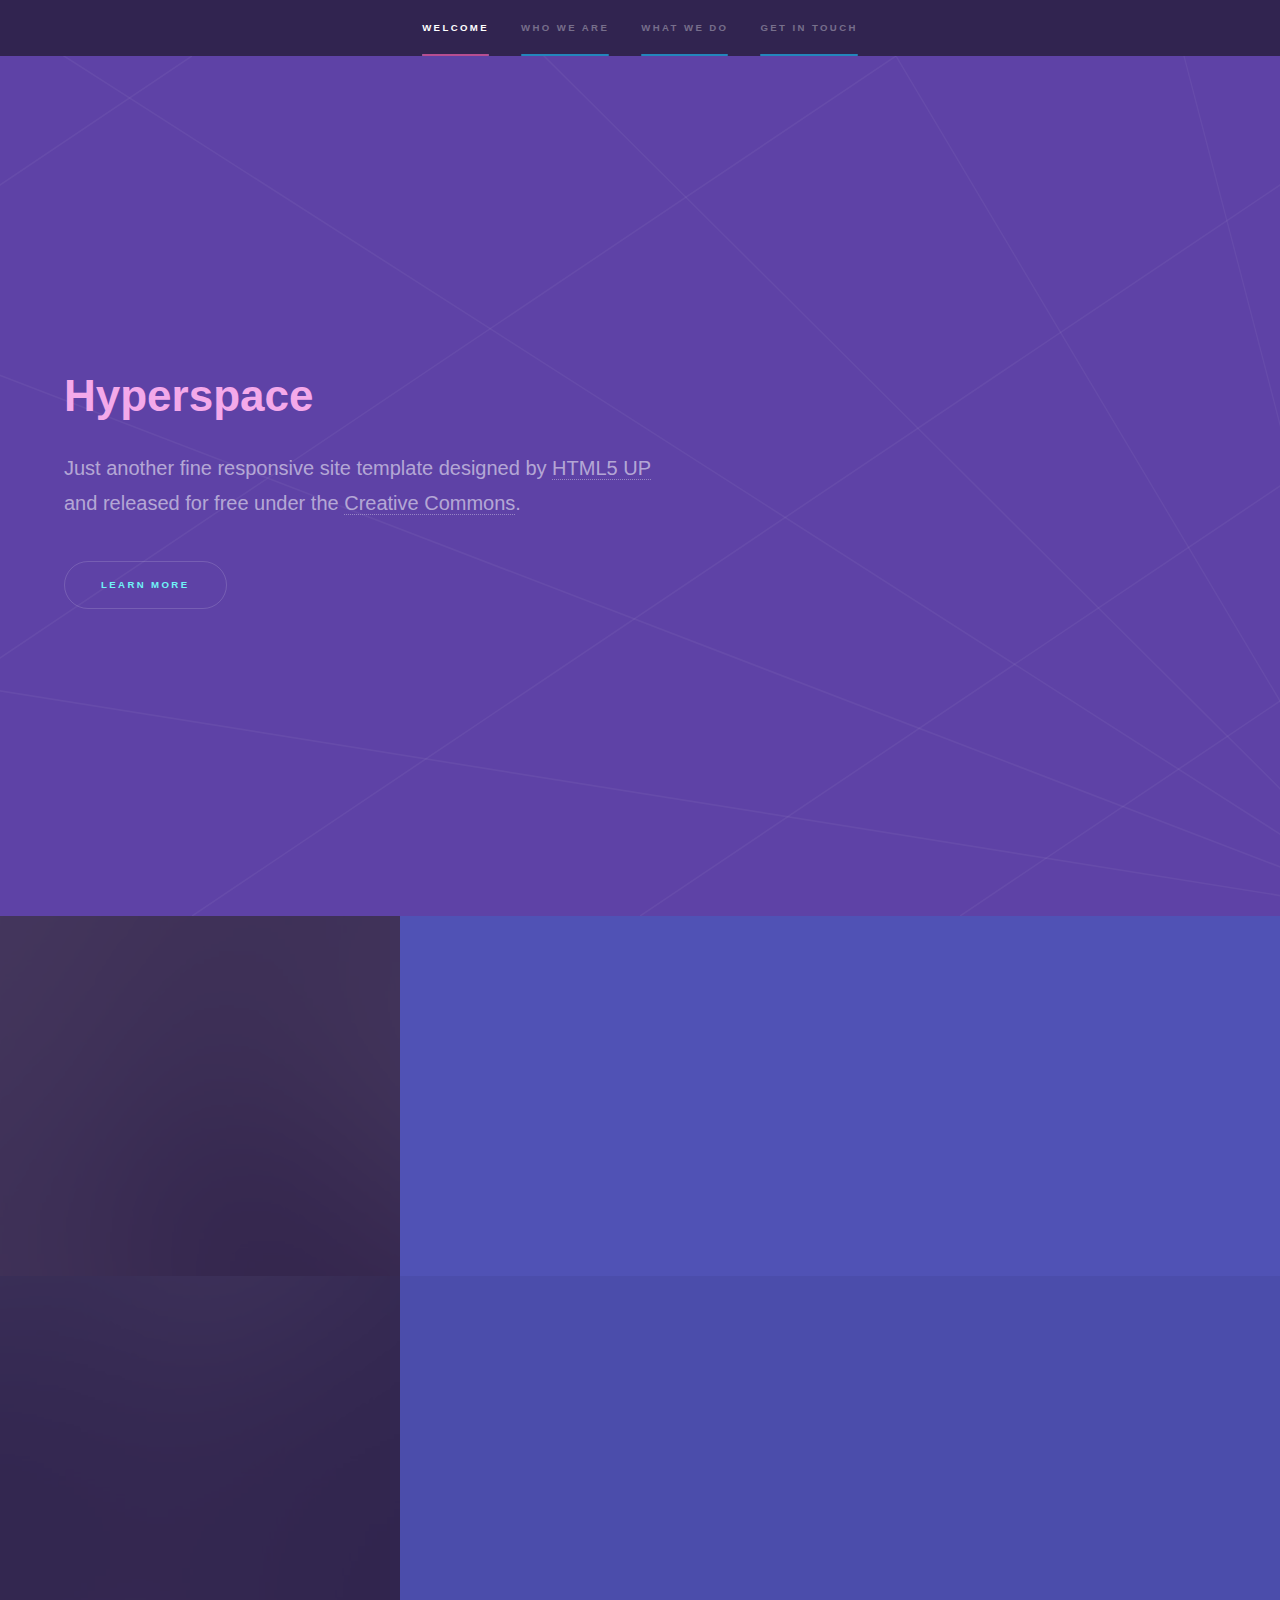
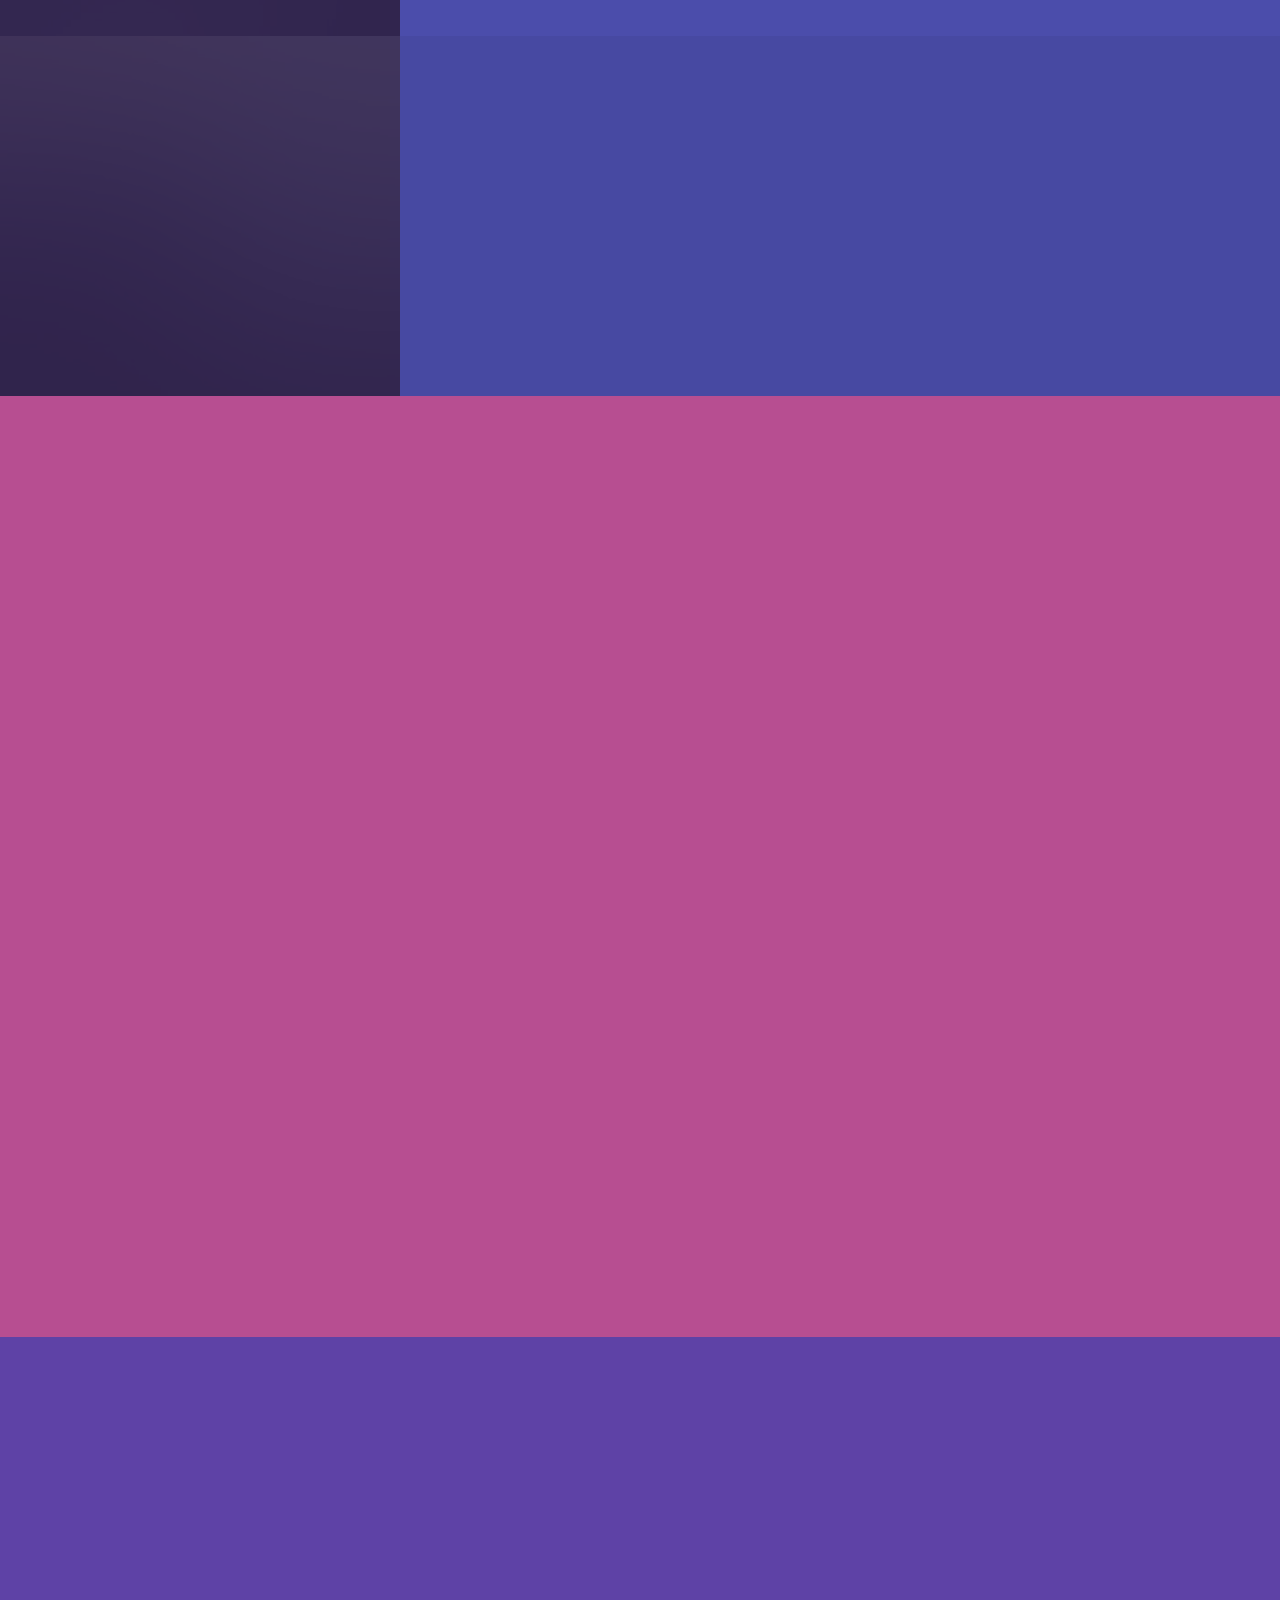
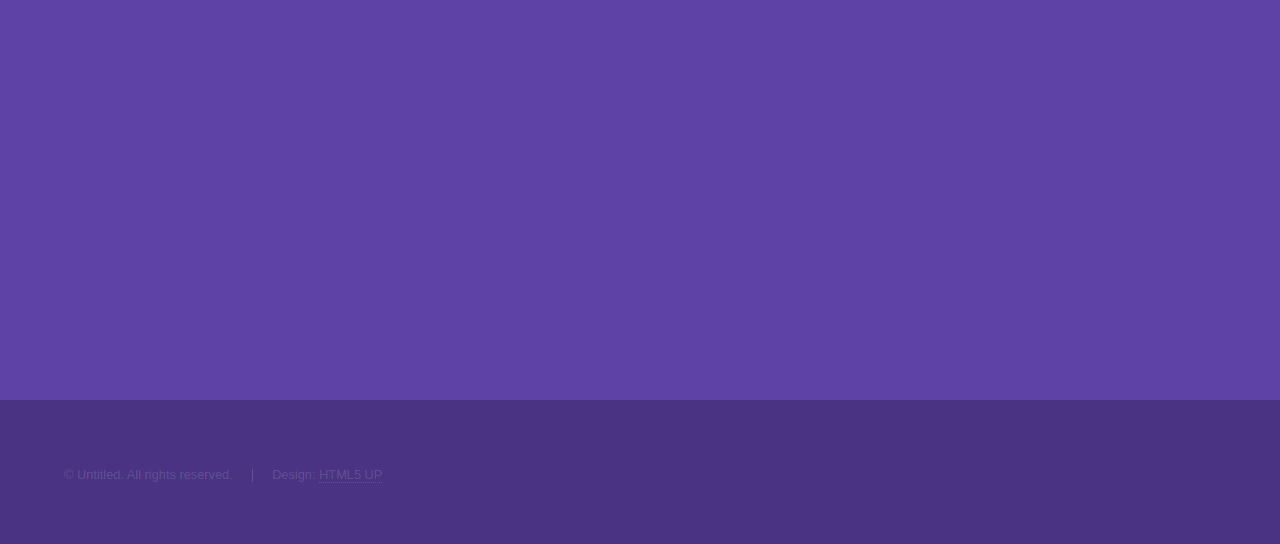
<file: index.html>
<!DOCTYPE HTML>

<html>
    <head>
        <title>Hyperspace by HTML5 UP</title>
        <meta charset="utf-8" />
        <meta name="viewport" content="width=device-width, initial-scale=1, user-scalable=no" />
        <link rel="stylesheet" href="assets/css/main.css" />
        <noscript><link rel="stylesheet" href="assets/css/noscript.css" /></noscript>
    </head>
    <body class="is-preload">

        <!-- Sidebar -->
            <section id="sidebar">
                <div class="inner">
                    <nav>
                        <ul>
                            <li><a href="#intro">Welcome</a></li>
                            <li><a href="#one">Who we are</a></li>
                            <li><a href="#two">What we do</a></li>
                            <li><a href="#three">Get in touch</a></li>
                        </ul>
                    </nav>
                </div>
            </section>

        <!-- Wrapper -->
            <div id="wrapper">

                <!-- Intro -->
                    <section id="intro" class="wrapper style1 fullscreen fade-up">
                        <div class="inner">
                            <h1>Hyperspace</h1>
                            <p>Just another fine responsive site template designed by <a href="http://html5up.net">HTML5 UP</a><br />
                            and released for free under the <a href="http://html5up.net/license">Creative Commons</a>.</p>
                            <ul class="actions">
                                <li><a href="#one" class="button scrolly">Learn more</a></li>
                            </ul>
                        </div>
                    </section>

                <!-- One -->
                    <section id="one" class="wrapper style2 spotlights">
                        <section>
                            <a href="#" class="image"><img src="images/pic01.jpg" alt="" data-position="center center" /></a>
                            <div class="content">
                                <div class="inner">
                                    <h2>Sed ipsum dolor</h2>
                                    <p>Phasellus convallis elit id ullamcorper pulvinar. Duis aliquam turpis mauris, eu ultricies erat malesuada quis. Aliquam dapibus.</p>
                                    <ul class="actions">
                                        <li><a href="generic.html" class="button">Learn more</a></li>
                                    </ul>
                                </div>
                            </div>
                        </section>
                        <section>
                            <a href="#" class="image"><img src="images/pic02.jpg" alt="" data-position="top center" /></a>
                            <div class="content">
                                <div class="inner">
                                    <h2>Feugiat consequat</h2>
                                    <p>Phasellus convallis elit id ullamcorper pulvinar. Duis aliquam turpis mauris, eu ultricies erat malesuada quis. Aliquam dapibus.</p>
                                    <ul class="actions">
                                        <li><a href="generic.html" class="button">Learn more</a></li>
                                    </ul>
                                </div>
                            </div>
                        </section>
                        <section>
                            <a href="#" class="image"><img src="images/pic03.jpg" alt="" data-position="25% 25%" /></a>
                            <div class="content">
                                <div class="inner">
                                    <h2>Ultricies aliquam</h2>
                                    <p>Phasellus convallis elit id ullamcorper pulvinar. Duis aliquam turpis mauris, eu ultricies erat malesuada quis. Aliquam dapibus.</p>
                                    <ul class="actions">
                                        <li><a href="generic.html" class="button">Learn more</a></li>
                                    </ul>
                                </div>
                            </div>
                        </section>
                    </section>

                <!-- Two -->
                    <section id="two" class="wrapper style3 fade-up">
                        <div class="inner">
                            <h2>What we do</h2>
                            <p>Phasellus convallis elit id ullamcorper pulvinar. Duis aliquam turpis mauris, eu ultricies erat malesuada quis. Aliquam dapibus, lacus eget hendrerit bibendum, urna est aliquam sem, sit amet imperdiet est velit quis lorem.</p>
                            <div class="features">
                                <section>
                                    <span class="icon solid major fa-code"></span>
                                    <h3>Lorem ipsum amet</h3>
                                    <p>Phasellus convallis elit id ullam corper amet et pulvinar. Duis aliquam turpis mauris, sed ultricies erat dapibus.</p>
                                </section>
                                <section>
                                    <span class="icon solid major fa-lock"></span>
                                    <h3>Aliquam sed nullam</h3>
                                    <p>Phasellus convallis elit id ullam corper amet et pulvinar. Duis aliquam turpis mauris, sed ultricies erat dapibus.</p>
                                </section>
                                <section>
                                    <span class="icon solid major fa-cog"></span>
                                    <h3>Sed erat ullam corper</h3>
                                    <p>Phasellus convallis elit id ullam corper amet et pulvinar. Duis aliquam turpis mauris, sed ultricies erat dapibus.</p>
                                </section>
                                <section>
                                    <span class="icon solid major fa-desktop"></span>
                                    <h3>Veroeros quis lorem</h3>
                                    <p>Phasellus convallis elit id ullam corper amet et pulvinar. Duis aliquam turpis mauris, sed ultricies erat dapibus.</p>
                                </section>
                                <section>
                                    <span class="icon solid major fa-link"></span>
                                    <h3>Urna quis bibendum</h3>
                                    <p>Phasellus convallis elit id ullam corper amet et pulvinar. Duis aliquam turpis mauris, sed ultricies erat dapibus.</p>
                                </section>
                                <section>
                                    <span class="icon major fa-gem"></span>
                                    <h3>Aliquam urna dapibus</h3>
                                    <p>Phasellus convallis elit id ullam corper amet et pulvinar. Duis aliquam turpis mauris, sed ultricies erat dapibus.</p>
                                </section>
                            </div>
                            <ul class="actions">
                                <li><a href="generic.html" class="button">Learn more</a></li>
                            </ul>
                        </div>
                    </section>

                <!-- Three -->
                    <section id="three" class="wrapper style1 fade-up">
                        <div class="inner">
                            <h2>Get in touch</h2>
                            <p>Phasellus convallis elit id ullamcorper pulvinar. Duis aliquam turpis mauris, eu ultricies erat malesuada quis. Aliquam dapibus, lacus eget hendrerit bibendum, urna est aliquam sem, sit amet imperdiet est velit quis lorem.</p>
                            <div class="split style1">
                                <section>
                                    <form method="post" action="#">
                                        <div class="fields">
                                            <div class="field half">
                                                <label for="name">Name</label>
                                                <input type="text" name="name" id="name" />
                                            </div>
                                            <div class="field half">
                                                <label for="email">Email</label>
                                                <input type="text" name="email" id="email" />
                                            </div>
                                            <div class="field">
                                                <label for="message">Message</label>
                                                <textarea name="message" id="message" rows="5"></textarea>
                                            </div>
                                        </div>
                                        <ul class="actions">
                                            <li><a href="" class="button submit">Send Message</a></li>
                                        </ul>
                                    </form>
                                </section>
                                <section>
                                    <ul class="contact">
                                        <li>
                                            <h3>Address</h3>
                                            <span>12345 Somewhere Road #654<br />
                                            Nashville, TN 00000-0000<br />
                                            USA</span>
                                        </li>
                                        <li>
                                            <h3>Email</h3>
                                            <a href="#">user@untitled.tld</a>
                                        </li>
                                        <li>
                                            <h3>Phone</h3>
                                            <span>(000) 000-0000</span>
                                        </li>
                                        <li>
                                            <h3>Social</h3>
                                            <ul class="icons">
                                                <li><a href="#" class="icon brands fa-twitter"><span class="label">Twitter</span></a></li>
                                                <li><a href="#" class="icon brands fa-facebook-f"><span class="label">Facebook</span></a></li>
                                                <li><a href="#" class="icon brands fa-github"><span class="label">GitHub</span></a></li>
                                                <li><a href="#" class="icon brands fa-instagram"><span class="label">Instagram</span></a></li>
                                                <li><a href="#" class="icon brands fa-linkedin-in"><span class="label">LinkedIn</span></a></li>
                                            </ul>
                                        </li>
                                    </ul>
                                </section>
                            </div>
                        </div>
                    </section>

            </div>

        <!-- Footer -->
            <footer id="footer" class="wrapper style1-alt">
                <div class="inner">
                    <ul class="menu">
                        <li>&copy; Untitled. All rights reserved.</li><li>Design: <a href="http://html5up.net">HTML5 UP</a></li>
                    </ul>
                </div>
            </footer>

        <!-- Scripts -->
            <script src="assets/js/jquery.min.js"></script>
            <script src="assets/js/jquery.scrollex.min.js"></script>
            <script src="assets/js/jquery.scrolly.min.js"></script>
            <script src="assets/js/browser.min.js"></script>
            <script src="assets/js/breakpoints.min.js"></script>
            <script src="assets/js/util.js"></script>
            <script src="assets/js/main.js"></script>

    </body>
</html>
</file>
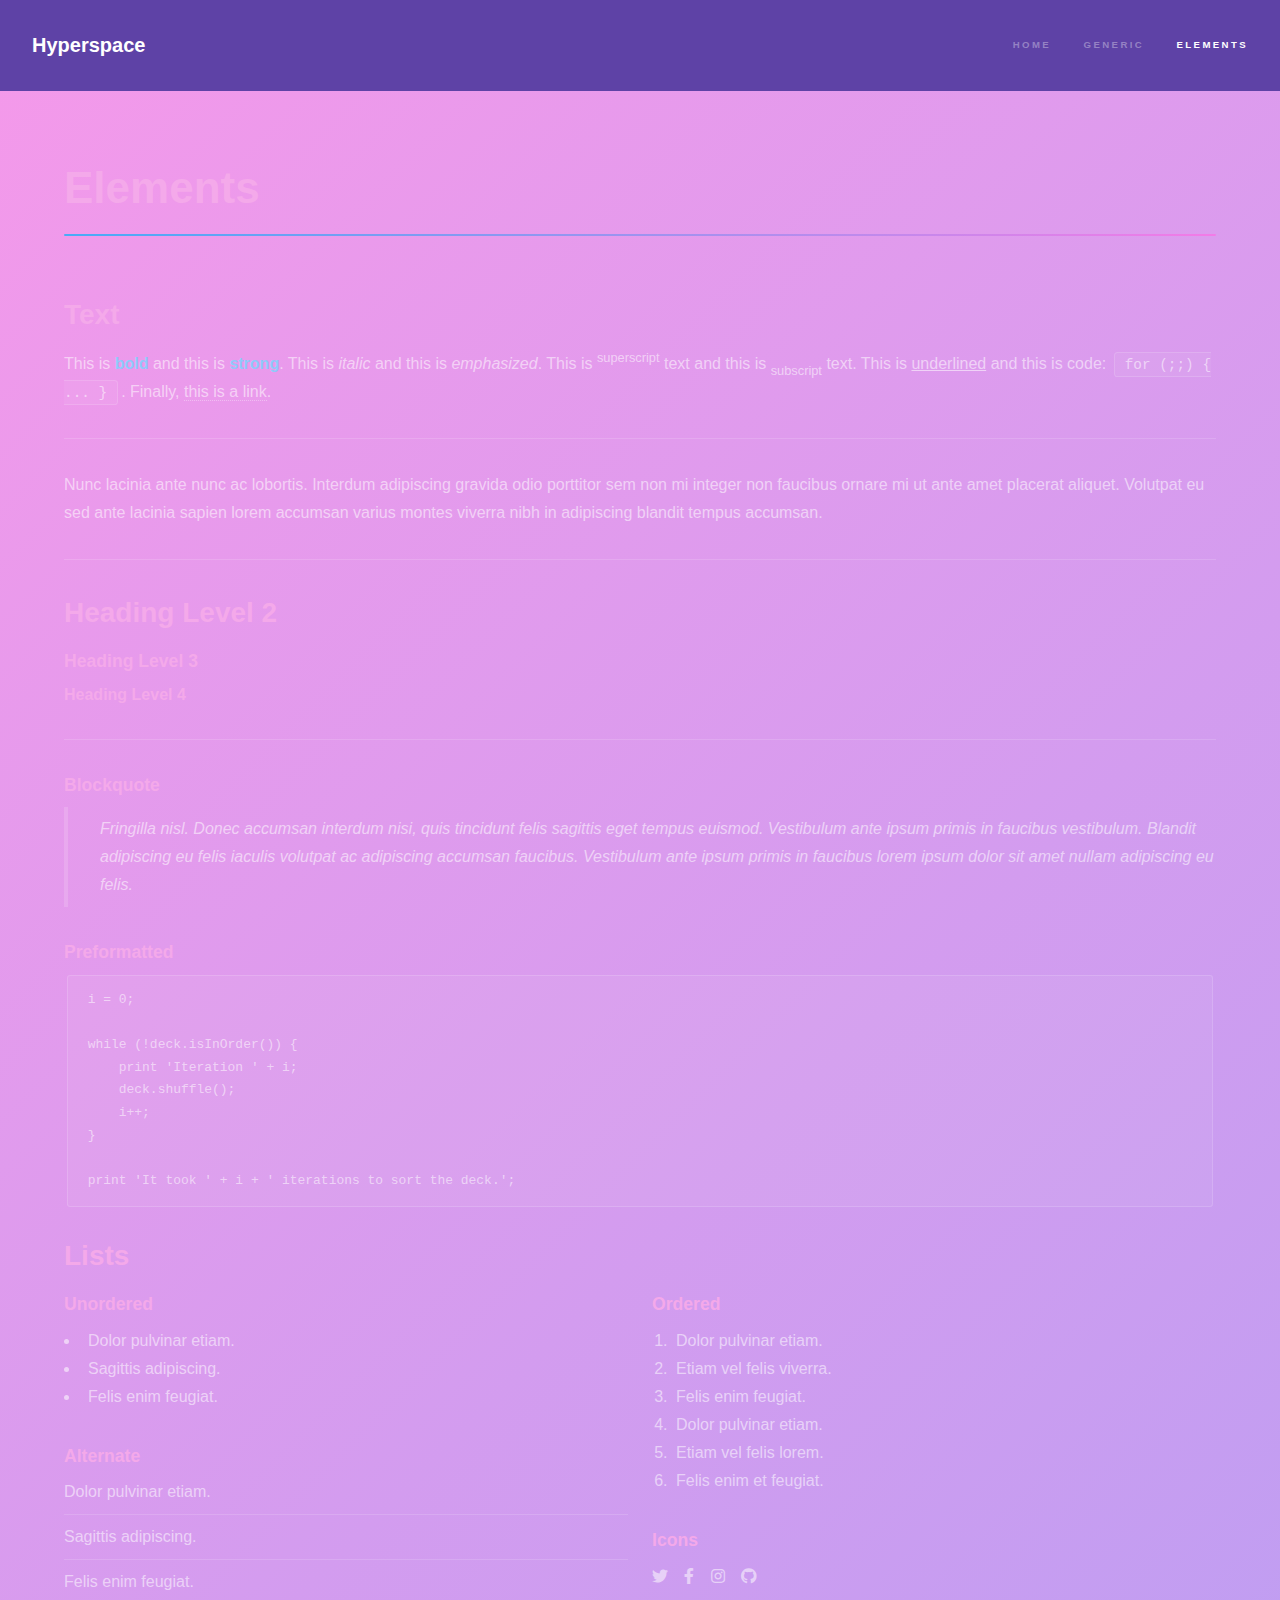
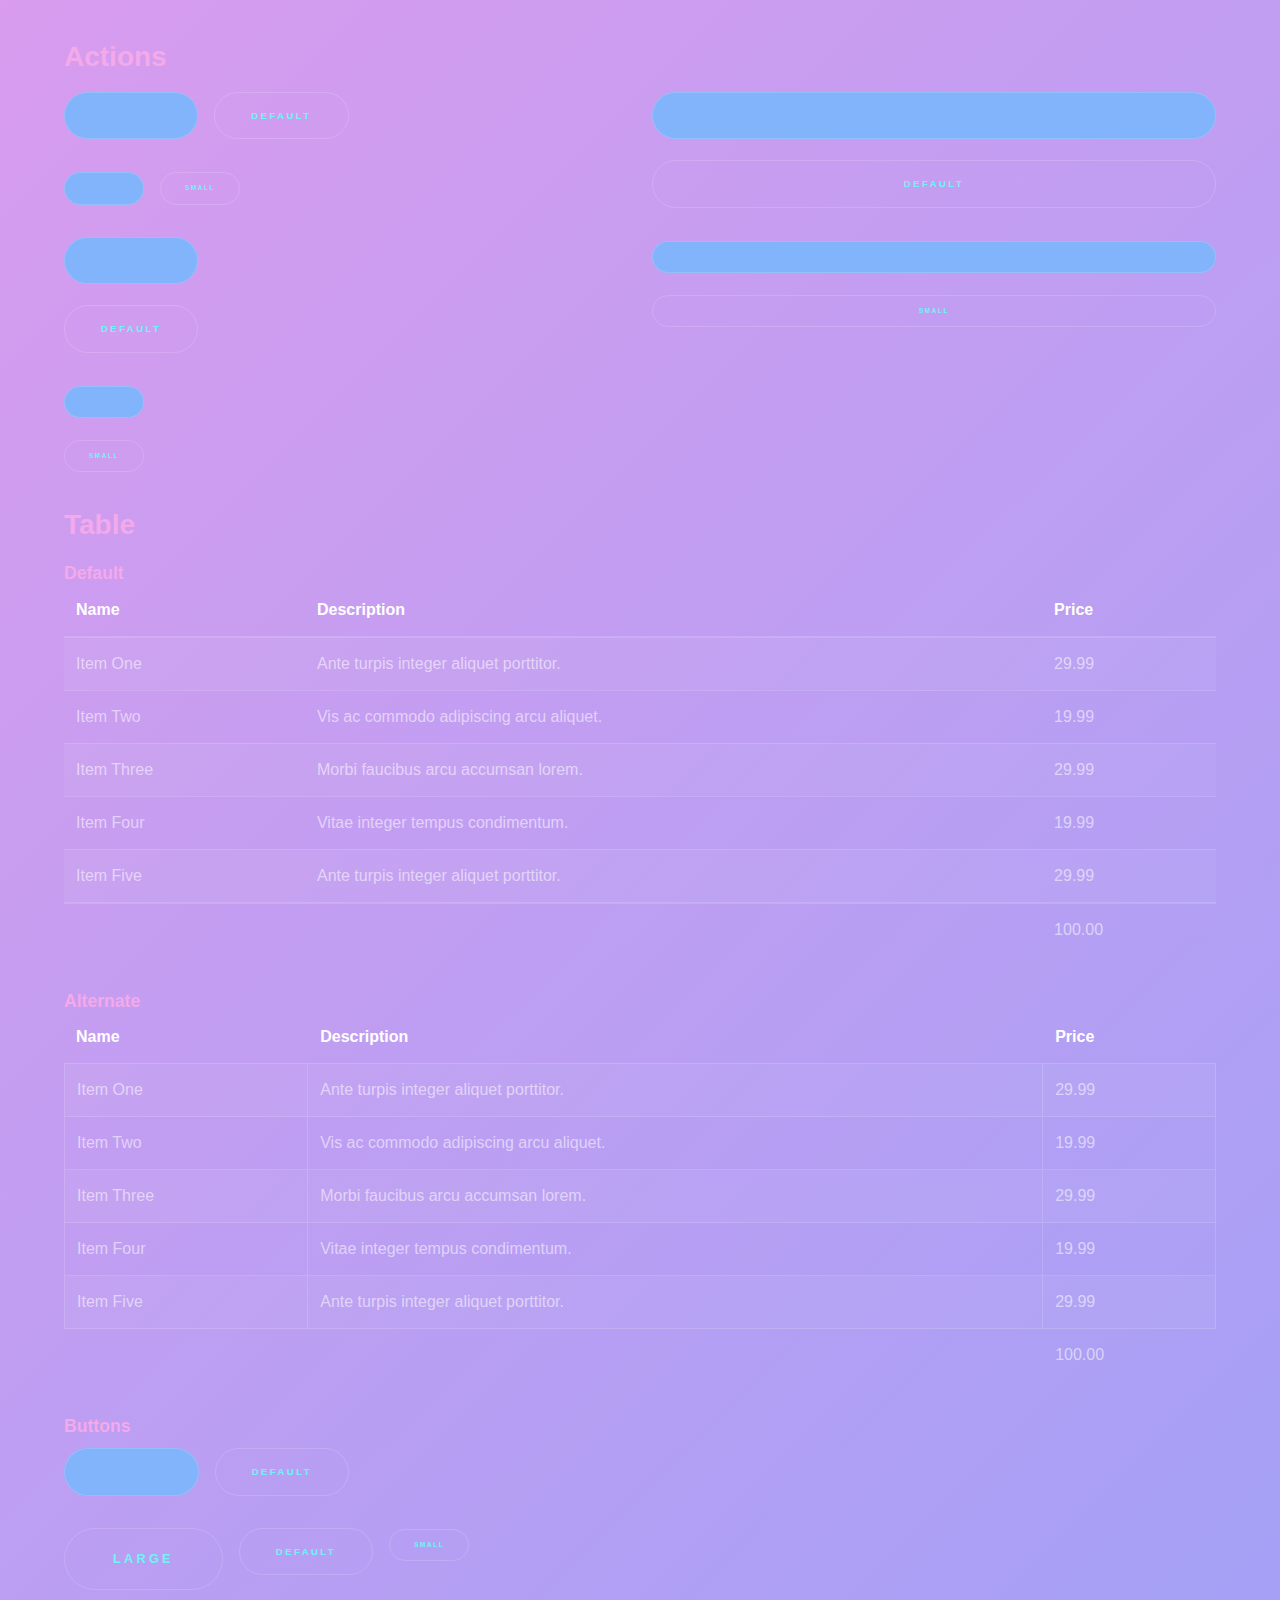
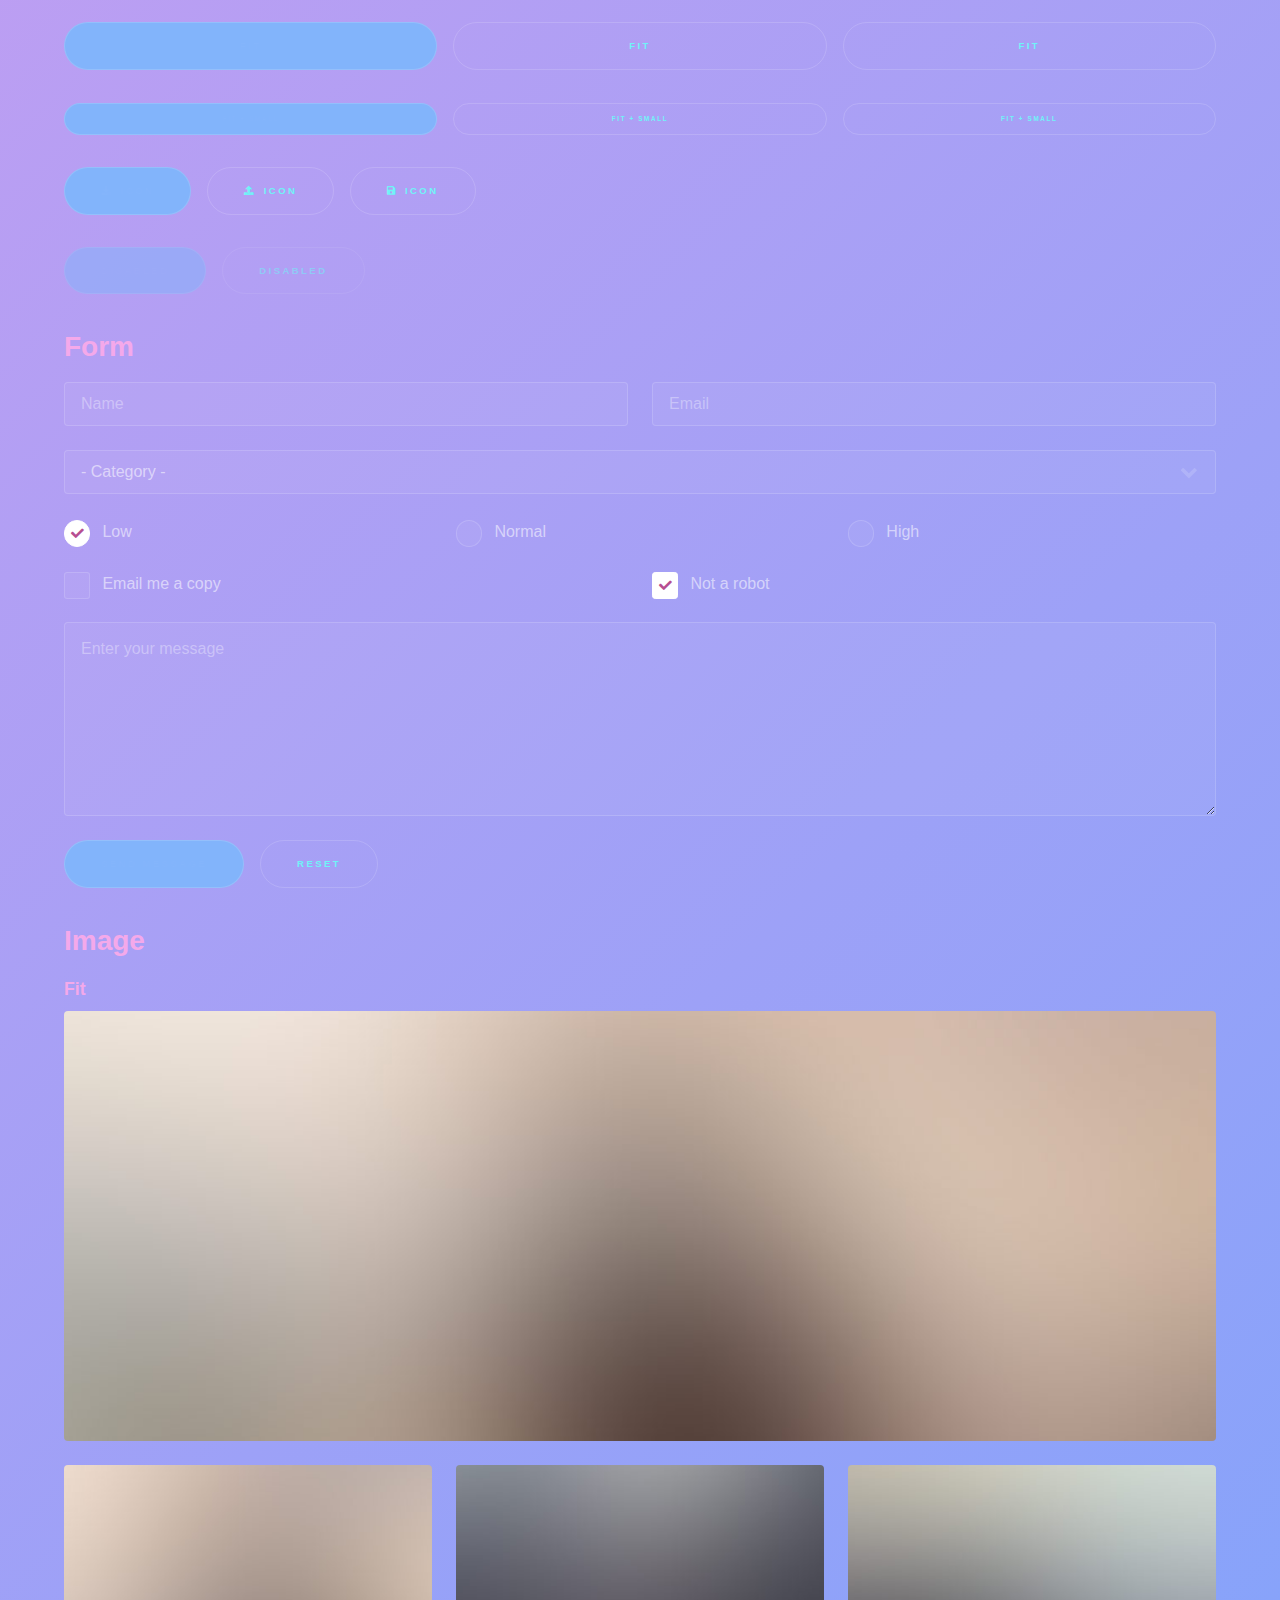
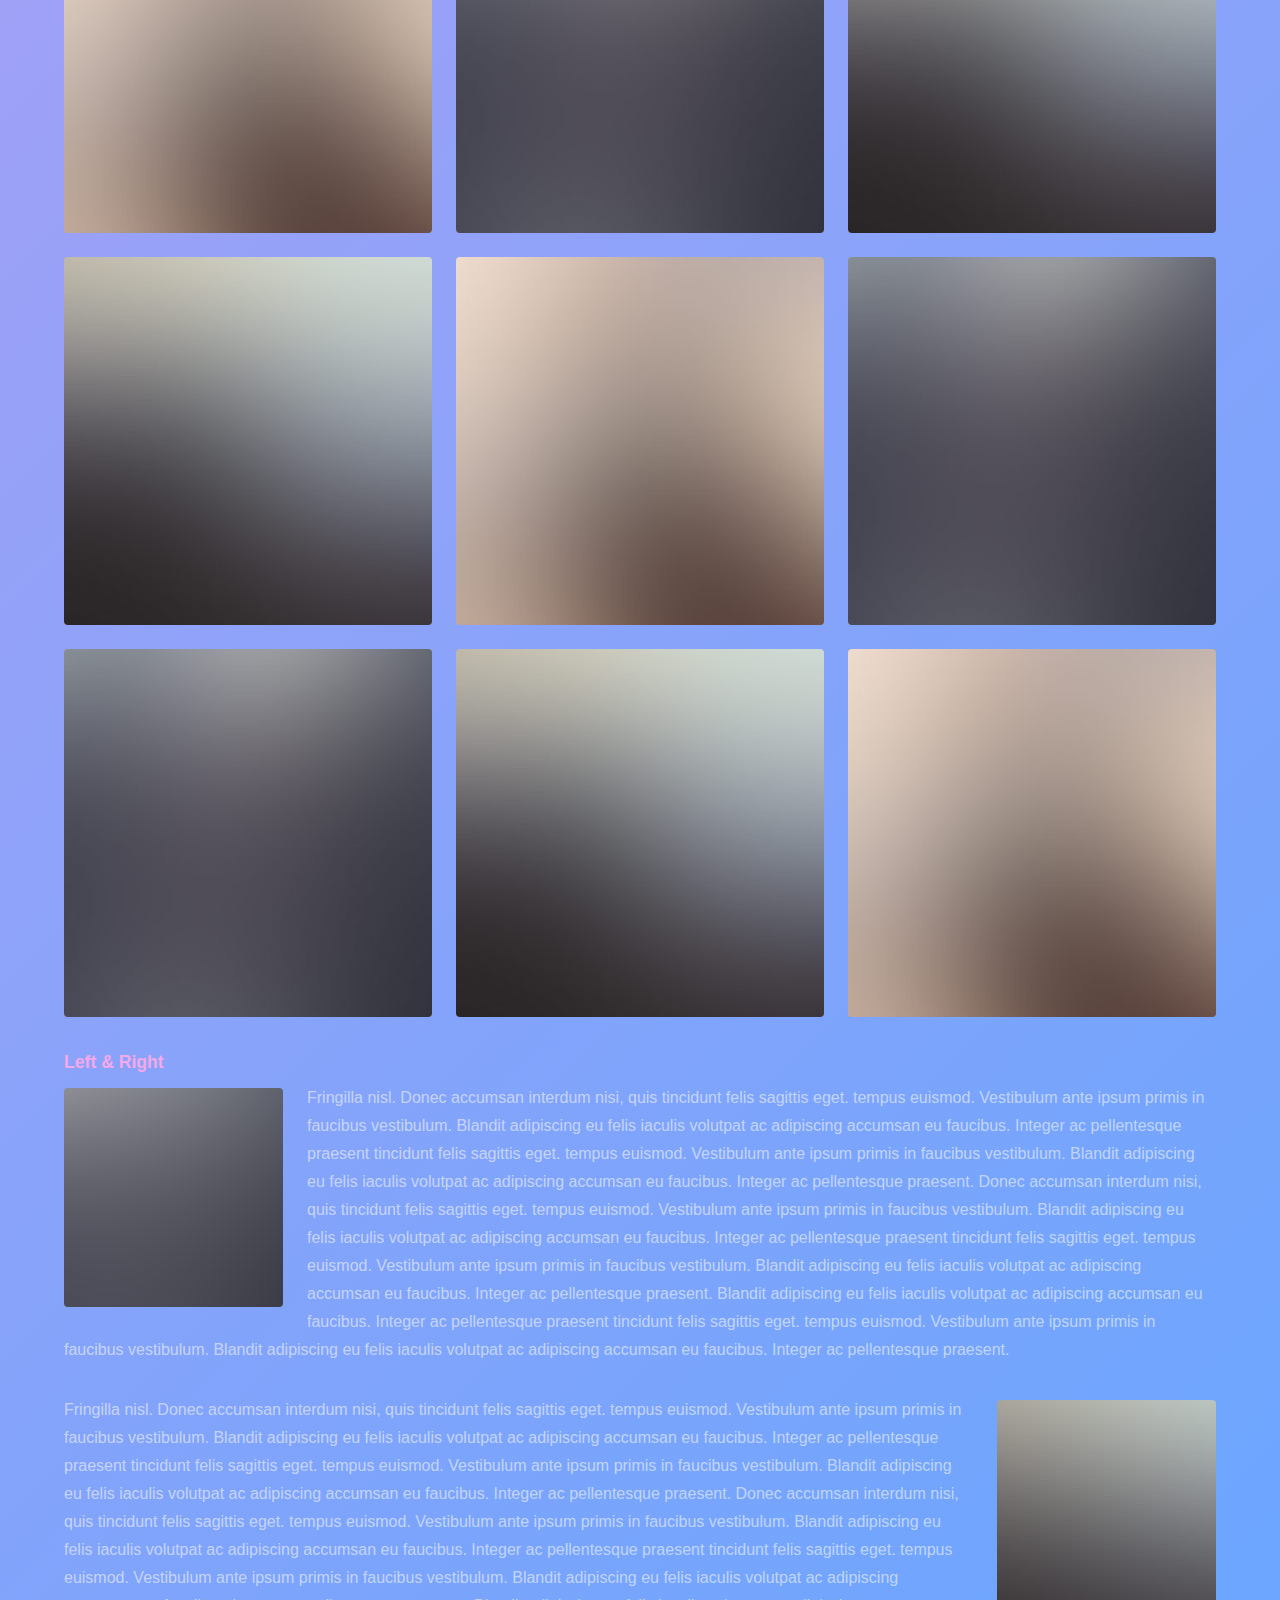
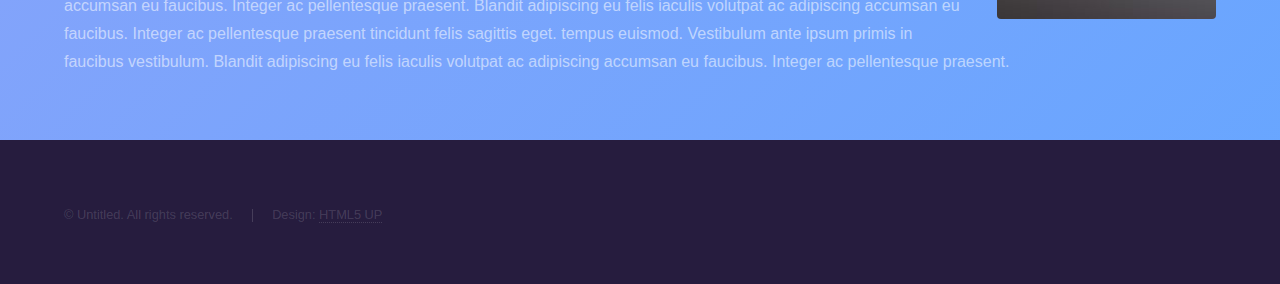
<file: elements.html>
<!DOCTYPE HTML>

<html>
    <head>
        <title>Elements - Qiuyue (Joy) Zhong</title>
        <meta charset="utf-8" />
        <meta name="viewport" content="width=device-width, initial-scale=1, user-scalable=no" />
        <link rel="stylesheet" href="assets/css/main.css" />
        <noscript><link rel="stylesheet" href="assets/css/noscript.css" /></noscript>
    </head>
    <body class="is-preload">

        <!-- Header -->
            <header id="header">
                <a href="index.html" class="title">Hyperspace</a>
                <nav>
                    <ul>
                        <li><a href="index.html">Home</a></li>
                        <li><a href="generic.html">Generic</a></li>
                        <li><a href="elements.html"  class="active">Elements</a></li>
                    </ul>
                </nav>
            </header>

        <!-- Wrapper -->
            <div id="wrapper">

                <!-- Main -->
                    <section id="main" class="wrapper">
                        <div class="inner">
                            <h1 class="major">Elements</h1>

                            <!-- Text -->
                                <section>
                                    <h2>Text</h2>
                                    <p>This is <b>bold</b> and this is <strong>strong</strong>. This is <i>italic</i> and this is <em>emphasized</em>.
                                    This is <sup>superscript</sup> text and this is <sub>subscript</sub> text.
                                    This is <u>underlined</u> and this is code: <code>for (;;) { ... }</code>. Finally, <a href="#">this is a link</a>.</p>
                                    <hr />
                                    <p>Nunc lacinia ante nunc ac lobortis. Interdum adipiscing gravida odio porttitor sem non mi integer non faucibus ornare mi ut ante amet placerat aliquet. Volutpat eu sed ante lacinia sapien lorem accumsan varius montes viverra nibh in adipiscing blandit tempus accumsan.</p>
                                    <hr />
                                    <h2>Heading Level 2</h2>
                                    <h3>Heading Level 3</h3>
                                    <h4>Heading Level 4</h4>
                                    <hr />
                                    <h3>Blockquote</h3>
                                    <blockquote>Fringilla nisl. Donec accumsan interdum nisi, quis tincidunt felis sagittis eget tempus euismod. Vestibulum ante ipsum primis in faucibus vestibulum. Blandit adipiscing eu felis iaculis volutpat ac adipiscing accumsan faucibus. Vestibulum ante ipsum primis in faucibus lorem ipsum dolor sit amet nullam adipiscing eu felis.</blockquote>
                                    <h3>Preformatted</h3>
                                    <pre><code>i = 0;

while (!deck.isInOrder()) {
    print 'Iteration ' + i;
    deck.shuffle();
    i++;
}

print 'It took ' + i + ' iterations to sort the deck.';</code></pre>
                                </section>

                            <!-- Lists -->
                                <section>
                                    <h2>Lists</h2>
                                    <div class="row">
                                        <div class="col-6 col-12-medium">
                                            <h3>Unordered</h3>
                                            <ul>
                                                <li>Dolor pulvinar etiam.</li>
                                                <li>Sagittis adipiscing.</li>
                                                <li>Felis enim feugiat.</li>
                                            </ul>
                                            <h3>Alternate</h3>
                                            <ul class="alt">
                                                <li>Dolor pulvinar etiam.</li>
                                                <li>Sagittis adipiscing.</li>
                                                <li>Felis enim feugiat.</li>
                                            </ul>
                                        </div>
                                        <div class="col-6 col-12-medium">
                                            <h3>Ordered</h3>
                                            <ol>
                                                <li>Dolor pulvinar etiam.</li>
                                                <li>Etiam vel felis viverra.</li>
                                                <li>Felis enim feugiat.</li>
                                                <li>Dolor pulvinar etiam.</li>
                                                <li>Etiam vel felis lorem.</li>
                                                <li>Felis enim et feugiat.</li>
                                            </ol>
                                            <h3>Icons</h3>
                                            <ul class="icons">
                                                <li><a href="#" class="icon brands fa-twitter"><span class="label">Twitter</span></a></li>
                                                <li><a href="#" class="icon brands fa-facebook-f"><span class="label">Facebook</span></a></li>
                                                <li><a href="#" class="icon brands fa-instagram"><span class="label">Instagram</span></a></li>
                                                <li><a href="#" class="icon brands fa-github"><span class="label">Github</span></a></li>
                                            </ul>
                                        </div>
                                    </div>
                                    <h2>Actions</h2>
                                    <div class="row">
                                        <div class="col-6 col-12-medium">
                                            <ul class="actions">
                                                <li><a href="#" class="button primary">Default</a></li>
                                                <li><a href="#" class="button">Default</a></li>
                                            </ul>
                                            <ul class="actions small">
                                                <li><a href="#" class="button primary small">Small</a></li>
                                                <li><a href="#" class="button small">Small</a></li>
                                            </ul>
                                            <ul class="actions stacked">
                                                <li><a href="#" class="button primary">Default</a></li>
                                                <li><a href="#" class="button">Default</a></li>
                                            </ul>
                                            <ul class="actions stacked">
                                                <li><a href="#" class="button primary small">Small</a></li>
                                                <li><a href="#" class="button small">Small</a></li>
                                            </ul>
                                        </div>
                                        <div class="col-6 col-12-medium">
                                            <ul class="actions stacked">
                                                <li><a href="#" class="button primary fit">Default</a></li>
                                                <li><a href="#" class="button fit">Default</a></li>
                                            </ul>
                                            <ul class="actions stacked">
                                                <li><a href="#" class="button primary small fit">Small</a></li>
                                                <li><a href="#" class="button small fit">Small</a></li>
                                            </ul>
                                        </div>
                                    </div>
                                </section>

                            <!-- Table -->
                                <section>
                                    <h2>Table</h2>
                                    <h3>Default</h3>
                                    <div class="table-wrapper">
                                        <table>
                                            <thead>
                                                <tr>
                                                    <th>Name</th>
                                                    <th>Description</th>
                                                    <th>Price</th>
                                                </tr>
                                            </thead>
                                            <tbody>
                                                <tr>
                                                    <td>Item One</td>
                                                    <td>Ante turpis integer aliquet porttitor.</td>
                                                    <td>29.99</td>
                                                </tr>
                                                <tr>
                                                    <td>Item Two</td>
                                                    <td>Vis ac commodo adipiscing arcu aliquet.</td>
                                                    <td>19.99</td>
                                                </tr>
                                                <tr>
                                                    <td>Item Three</td>
                                                    <td> Morbi faucibus arcu accumsan lorem.</td>
                                                    <td>29.99</td>
                                                </tr>
                                                <tr>
                                                    <td>Item Four</td>
                                                    <td>Vitae integer tempus condimentum.</td>
                                                    <td>19.99</td>
                                                </tr>
                                                <tr>
                                                    <td>Item Five</td>
                                                    <td>Ante turpis integer aliquet porttitor.</td>
                                                    <td>29.99</td>
                                                </tr>
                                            </tbody>
                                            <tfoot>
                                                <tr>
                                                    <td colspan="2"></td>
                                                    <td>100.00</td>
                                                </tr>
                                            </tfoot>
                                        </table>
                                    </div>

                                    <h3>Alternate</h3>
                                    <div class="table-wrapper">
                                        <table class="alt">
                                            <thead>
                                                <tr>
                                                    <th>Name</th>
                                                    <th>Description</th>
                                                    <th>Price</th>
                                                </tr>
                                            </thead>
                                            <tbody>
                                                <tr>
                                                    <td>Item One</td>
                                                    <td>Ante turpis integer aliquet porttitor.</td>
                                                    <td>29.99</td>
                                                </tr>
                                                <tr>
                                                    <td>Item Two</td>
                                                    <td>Vis ac commodo adipiscing arcu aliquet.</td>
                                                    <td>19.99</td>
                                                </tr>
                                                <tr>
                                                    <td>Item Three</td>
                                                    <td> Morbi faucibus arcu accumsan lorem.</td>
                                                    <td>29.99</td>
                                                </tr>
                                                <tr>
                                                    <td>Item Four</td>
                                                    <td>Vitae integer tempus condimentum.</td>
                                                    <td>19.99</td>
                                                </tr>
                                                <tr>
                                                    <td>Item Five</td>
                                                    <td>Ante turpis integer aliquet porttitor.</td>
                                                    <td>29.99</td>
                                                </tr>
                                            </tbody>
                                            <tfoot>
                                                <tr>
                                                    <td colspan="2"></td>
                                                    <td>100.00</td>
                                                </tr>
                                            </tfoot>
                                        </table>
                                    </div>
                                </section>

                            <!-- Buttons -->
                                <section>
                                    <h3>Buttons</h3>
                                    <ul class="actions">
                                        <li><a href="#" class="button primary">Primary</a></li>
                                        <li><a href="#" class="button">Default</a></li>
                                    </ul>
                                    <ul class="actions">
                                        <li><a href="#" class="button large">Large</a></li>
                                        <li><a href="#" class="button">Default</a></li>
                                        <li><a href="#" class="button small">Small</a></li>
                                    </ul>
                                    <ul class="actions fit">
                                        <li><a href="#" class="button primary fit">Fit</a></li>
                                        <li><a href="#" class="button fit">Fit</a></li>
                                        <li><a href="#" class="button fit">Fit</a></li>
                                    </ul>
                                    <ul class="actions fit small">
                                        <li><a href="#" class="button primary fit small">Fit + Small</a></li>
                                        <li><a href="#" class="button fit small">Fit + Small</a></li>
                                        <li><a href="#" class="button fit small">Fit + Small</a></li>
                                    </ul>
                                    <ul class="actions">
                                        <li><a href="#" class="button primary icon solid fa-download">Icon</a></li>
                                        <li><a href="#" class="button icon solid fa-upload">Icon</a></li>
                                        <li><a href="#" class="button icon solid fa-save">Icon</a></li>
                                    </ul>
                                    <ul class="actions">
                                        <li><span class="button primary disabled">Disabled</span></li>
                                        <li><span class="button disabled">Disabled</span></li>
                                    </ul>
                                </section>

                            <!-- Form -->
                                <section>
                                    <h2>Form</h2>
                                    <form method="post" action="#">
                                        <div class="row gtr-uniform">
                                            <div class="col-6 col-12-xsmall">
                                                <input type="text" name="demo-name" id="demo-name" value="" placeholder="Name" />
                                            </div>
                                            <div class="col-6 col-12-xsmall">
                                                <input type="email" name="demo-email" id="demo-email" value="" placeholder="Email" />
                                            </div>
                                            <div class="col-12">
                                                <select name="demo-category" id="demo-category">
                                                    <option value="">- Category -</option>
                                                    <option value="1">Manufacturing</option>
                                                    <option value="1">Shipping</option>
                                                    <option value="1">Administration</option>
                                                    <option value="1">Human Resources</option>
                                                </select>
                                            </div>
                                            <div class="col-4 col-12-small">
                                                <input type="radio" id="demo-priority-low" name="demo-priority" checked>
                                                <label for="demo-priority-low">Low</label>
                                            </div>
                                            <div class="col-4 col-12-small">
                                                <input type="radio" id="demo-priority-normal" name="demo-priority">
                                                <label for="demo-priority-normal">Normal</label>
                                            </div>
                                            <div class="col-4 col-12-small">
                                                <input type="radio" id="demo-priority-high" name="demo-priority">
                                                <label for="demo-priority-high">High</label>
                                            </div>
                                            <div class="col-6 col-12-small">
                                                <input type="checkbox" id="demo-copy" name="demo-copy">
                                                <label for="demo-copy">Email me a copy</label>
                                            </div>
                                            <div class="col-6 col-12-small">
                                                <input type="checkbox" id="demo-human" name="demo-human" checked>
                                                <label for="demo-human">Not a robot</label>
                                            </div>
                                            <div class="col-12">
                                                <textarea name="demo-message" id="demo-message" placeholder="Enter your message" rows="6"></textarea>
                                            </div>
                                            <div class="col-12">
                                                <ul class="actions">
                                                    <li><input type="submit" value="Send Message" class="primary" /></li>
                                                    <li><input type="reset" value="Reset" /></li>
                                                </ul>
                                            </div>
                                        </div>
                                    </form>
                                </section>

                            <!-- Image -->
                                <section>
                                    <h2>Image</h2>
                                    <h3>Fit</h3>
                                    <div class="box alt">
                                        <div class="row gtr-uniform">
                                            <div class="col-12"><span class="image fit"><img src="images/pic04.jpg" alt="" /></span></div>
                                            <div class="col-4"><span class="image fit"><img src="images/pic01.jpg" alt="" /></span></div>
                                            <div class="col-4"><span class="image fit"><img src="images/pic02.jpg" alt="" /></span></div>
                                            <div class="col-4"><span class="image fit"><img src="images/pic03.jpg" alt="" /></span></div>
                                            <div class="col-4"><span class="image fit"><img src="images/pic03.jpg" alt="" /></span></div>
                                            <div class="col-4"><span class="image fit"><img src="images/pic01.jpg" alt="" /></span></div>
                                            <div class="col-4"><span class="image fit"><img src="images/pic02.jpg" alt="" /></span></div>
                                            <div class="col-4"><span class="image fit"><img src="images/pic02.jpg" alt="" /></span></div>
                                            <div class="col-4"><span class="image fit"><img src="images/pic03.jpg" alt="" /></span></div>
                                            <div class="col-4"><span class="image fit"><img src="images/pic01.jpg" alt="" /></span></div>
                                        </div>
                                    </div>
                                    <h3>Left &amp; Right</h3>
                                    <p><span class="image left"><img src="images/pic05.jpg" alt="" /></span>Fringilla nisl. Donec accumsan interdum nisi, quis tincidunt felis sagittis eget. tempus euismod. Vestibulum ante ipsum primis in faucibus vestibulum. Blandit adipiscing eu felis iaculis volutpat ac adipiscing accumsan eu faucibus. Integer ac pellentesque praesent tincidunt felis sagittis eget. tempus euismod. Vestibulum ante ipsum primis in faucibus vestibulum. Blandit adipiscing eu felis iaculis volutpat ac adipiscing accumsan eu faucibus. Integer ac pellentesque praesent. Donec accumsan interdum nisi, quis tincidunt felis sagittis eget. tempus euismod. Vestibulum ante ipsum primis in faucibus vestibulum. Blandit adipiscing eu felis iaculis volutpat ac adipiscing accumsan eu faucibus. Integer ac pellentesque praesent tincidunt felis sagittis eget. tempus euismod. Vestibulum ante ipsum primis in faucibus vestibulum. Blandit adipiscing eu felis iaculis volutpat ac adipiscing accumsan eu faucibus. Integer ac pellentesque praesent. Blandit adipiscing eu felis iaculis volutpat ac adipiscing accumsan eu faucibus. Integer ac pellentesque praesent tincidunt felis sagittis eget. tempus euismod. Vestibulum ante ipsum primis in faucibus vestibulum. Blandit adipiscing eu felis iaculis volutpat ac adipiscing accumsan eu faucibus. Integer ac pellentesque praesent.</p>
                                    <p><span class="image right"><img src="images/pic06.jpg" alt="" /></span>Fringilla nisl. Donec accumsan interdum nisi, quis tincidunt felis sagittis eget. tempus euismod. Vestibulum ante ipsum primis in faucibus vestibulum. Blandit adipiscing eu felis iaculis volutpat ac adipiscing accumsan eu faucibus. Integer ac pellentesque praesent tincidunt felis sagittis eget. tempus euismod. Vestibulum ante ipsum primis in faucibus vestibulum. Blandit adipiscing eu felis iaculis volutpat ac adipiscing accumsan eu faucibus. Integer ac pellentesque praesent. Donec accumsan interdum nisi, quis tincidunt felis sagittis eget. tempus euismod. Vestibulum ante ipsum primis in faucibus vestibulum. Blandit adipiscing eu felis iaculis volutpat ac adipiscing accumsan eu faucibus. Integer ac pellentesque praesent tincidunt felis sagittis eget. tempus euismod. Vestibulum ante ipsum primis in faucibus vestibulum. Blandit adipiscing eu felis iaculis volutpat ac adipiscing accumsan eu faucibus. Integer ac pellentesque praesent. Blandit adipiscing eu felis iaculis volutpat ac adipiscing accumsan eu faucibus. Integer ac pellentesque praesent tincidunt felis sagittis eget. tempus euismod. Vestibulum ante ipsum primis in faucibus vestibulum. Blandit adipiscing eu felis iaculis volutpat ac adipiscing accumsan eu faucibus. Integer ac pellentesque praesent.</p>
                                </section>

                        </div>
                    </section>

            </div>

        <!-- Footer -->
            <footer id="footer" class="wrapper alt">
                <div class="inner">
                    <ul class="menu">
                        <li>&copy; Untitled. All rights reserved.</li><li>Design: <a href="http://html5up.net">HTML5 UP</a></li>
                    </ul>
                </div>
            </footer>

        <!-- Scripts -->
            <script src="assets/js/jquery.min.js"></script>
            <script src="assets/js/jquery.scrollex.min.js"></script>
            <script src="assets/js/jquery.scrolly.min.js"></script>
            <script src="assets/js/browser.min.js"></script>
            <script src="assets/js/breakpoints.min.js"></script>
            <script src="assets/js/util.js"></script>
            <script src="assets/js/main.js"></script>

    </body>
</html>
</file>
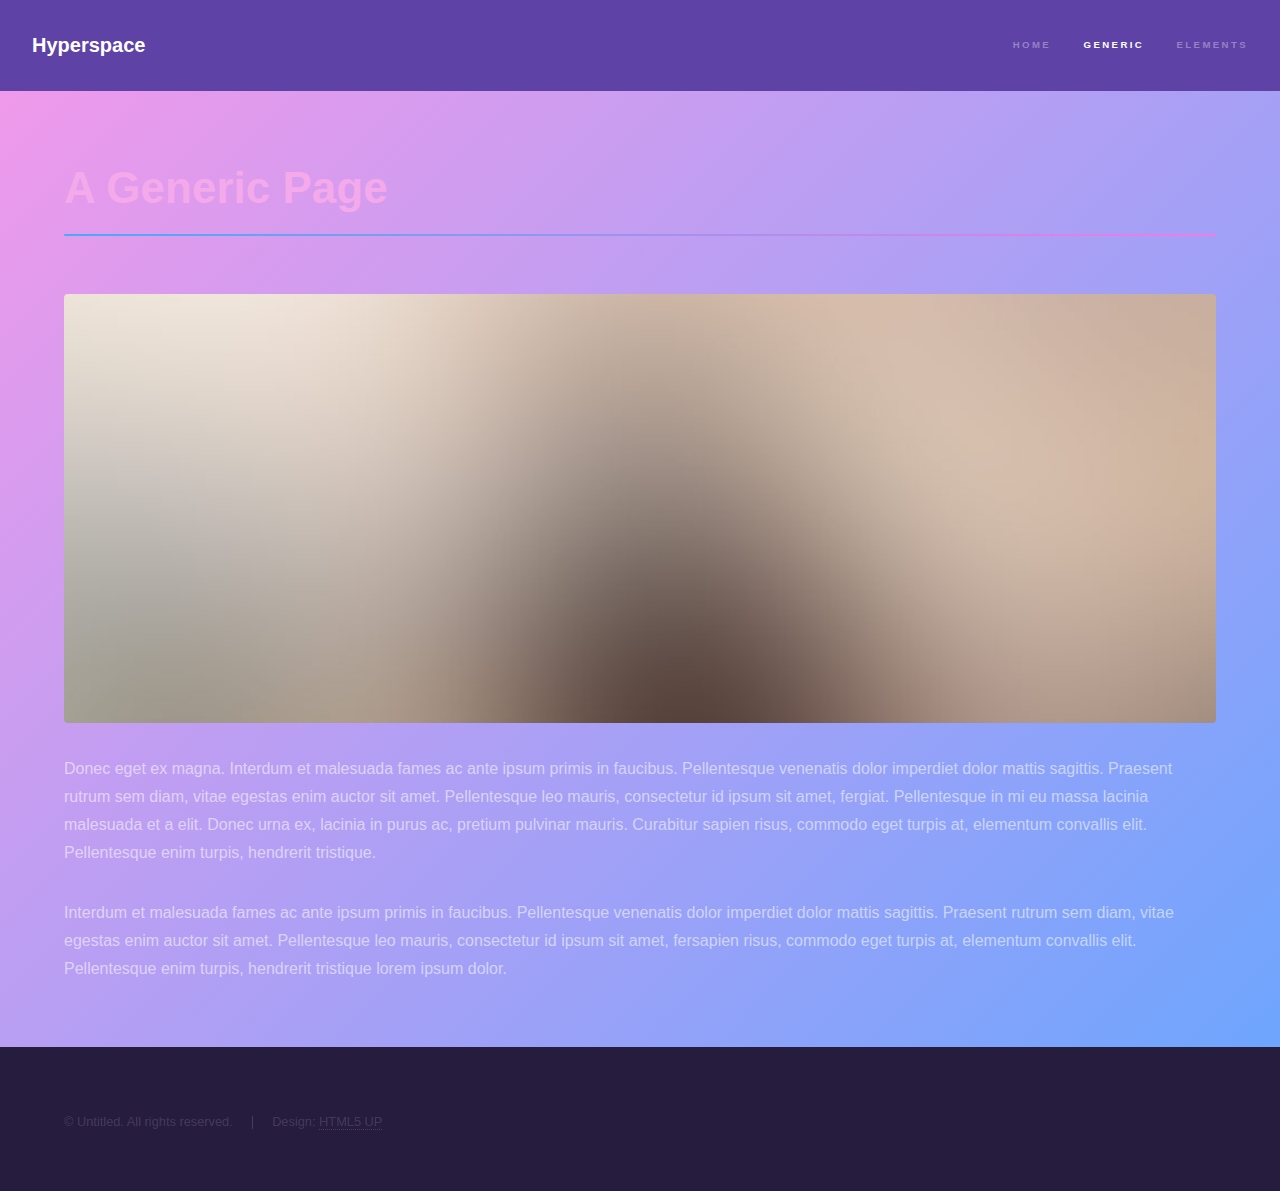
<file: generic.html>
<!DOCTYPE HTML>

<html>
    <head>
        <title>Generic - Hyperspace by HTML5 UP</title>
        <meta charset="utf-8" />
        <meta name="viewport" content="width=device-width, initial-scale=1, user-scalable=no" />
        <link rel="stylesheet" href="assets/css/main.css" />
        <noscript><link rel="stylesheet" href="assets/css/noscript.css" /></noscript>
    </head>
    <body class="is-preload">

        <!-- Header -->
            <header id="header">
                <a href="index.html" class="title">Hyperspace</a>
                <nav>
                    <ul>
                        <li><a href="index.html">Home</a></li>
                        <li><a href="generic.html" class="active">Generic</a></li>
                        <li><a href="elements.html">Elements</a></li>
                    </ul>
                </nav>
            </header>

        <!-- Wrapper -->
            <div id="wrapper">

                <!-- Main -->
                    <section id="main" class="wrapper">
                        <div class="inner">
                            <h1 class="major">A Generic Page</h1>
                            <span class="image fit"><img src="images/pic04.jpg" alt="" /></span>
                            <p>Donec eget ex magna. Interdum et malesuada fames ac ante ipsum primis in faucibus. Pellentesque venenatis dolor imperdiet dolor mattis sagittis. Praesent rutrum sem diam, vitae egestas enim auctor sit amet. Pellentesque leo mauris, consectetur id ipsum sit amet, fergiat. Pellentesque in mi eu massa lacinia malesuada et a elit. Donec urna ex, lacinia in purus ac, pretium pulvinar mauris. Curabitur sapien risus, commodo eget turpis at, elementum convallis elit. Pellentesque enim turpis, hendrerit tristique.</p>
                            <p>Interdum et malesuada fames ac ante ipsum primis in faucibus. Pellentesque venenatis dolor imperdiet dolor mattis sagittis. Praesent rutrum sem diam, vitae egestas enim auctor sit amet. Pellentesque leo mauris, consectetur id ipsum sit amet, fersapien risus, commodo eget turpis at, elementum convallis elit. Pellentesque enim turpis, hendrerit tristique lorem ipsum dolor.</p>
                        </div>
                    </section>

            </div>

        <!-- Footer -->
            <footer id="footer" class="wrapper alt">
                <div class="inner">
                    <ul class="menu">
                        <li>&copy; Untitled. All rights reserved.</li><li>Design: <a href="http://html5up.net">HTML5 UP</a></li>
                    </ul>
                </div>
            </footer>

        <!-- Scripts -->
            <script src="assets/js/jquery.min.js"></script>
            <script src="assets/js/jquery.scrollex.min.js"></script>
            <script src="assets/js/jquery.scrolly.min.js"></script>
            <script src="assets/js/browser.min.js"></script>
            <script src="assets/js/breakpoints.min.js"></script>
            <script src="assets/js/util.js"></script>
            <script src="assets/js/main.js"></script>

    </body>
</html>
</file>
<file: assets/css/noscript.css>
/*
	Hyperspace by HTML5 UP
	html5up.net | @ajlkn
	Free for personal and commercial use under the CCA 3.0 license (html5up.net/license)
*/

/* Spotlights */

	.spotlights > section > .image:before {
		opacity: 0 !important;
	}

	.spotlights > section > .content > .inner {
		-moz-transform: none !important;
		-webkit-transform: none !important;
		-ms-transform: none !important;
		transform: none !important;
		opacity: 1 !important;
	}

/* Wrapper */

	.wrapper > .inner {
		opacity: 1 !important;
		-moz-transform: none !important;
		-webkit-transform: none !important;
		-ms-transform: none !important;
		transform: none !important;
	}

/* Sidebar */

	#sidebar > .inner {
		opacity: 1 !important;
	}

	#sidebar nav > ul > li {
		-moz-transform: none !important;
		-webkit-transform: none !important;
		-ms-transform: none !important;
		transform: none !important;
		opacity: 1 !important;
	}
</file>
<file: assets/css/main.css>
@import url(fontawesome-all.min.css);


html, body, div, span, applet, object,
iframe, h1, h2, h3, h4, h5, h6, p, blockquote,
pre, a, abbr, acronym, address, big, cite,
code, del, dfn, em, img, ins, kbd, q, s, samp,
small, strike, strong, sub, sup, tt, var, b,
u, i, center, dl, dt, dd, ol, ul, li, fieldset,
form, label, legend, table, caption, tbody,
tfoot, thead, tr, th, td, article, aside,
canvas, details, embed, figure, figcaption,
footer, header, hgroup, menu, nav, output, ruby,
section, summary, time, mark, audio, video {
	margin: 0;
	padding: 0;
	border: 0;
	font-size: 100%;
	font: inherit;
	vertical-align: baseline;}

article, aside, details, figcaption, figure,
footer, header, hgroup, menu, nav, section {
	display: block;}

body {
	line-height: 1;
}

ol, ul {
	list-style: none;
}

blockquote, q {
	quotes: none;
}

	blockquote:before, blockquote:after, q:before, q:after {
		content: '';
		content: none;
	}

table {
	border-collapse: collapse;
	border-spacing: 0;
}

body {
	-webkit-text-size-adjust: none;
}

mark {
	background-color: transparent;
	color: inherit;
}

input::-moz-focus-inner {
	border: 0;
	padding: 0;
}

input, select, textarea {
	-moz-appearance: none;
	-webkit-appearance: none;
	-ms-appearance: none;
	appearance: none;
}

/* Basic */

	@-ms-viewport {
		width: device-width;
	}

	body {
		-ms-overflow-style: scrollbar;
	}

	@media screen and (max-width: 480px) {

		html, body {
			min-width: 320px;
		}

	}

	html {
		box-sizing: border-box;
	}

	*, *:before, *:after {
		box-sizing: inherit;
	}

	body {
		background: linear-gradient(135deg, #f599ea, #66a6ff);
	}

		body.is-preload *, body.is-preload *:before, body.is-preload *:after {
			-moz-animation: none !important;
			-webkit-animation: none !important;
			-ms-animation: none !important;
			animation: none !important;
			-moz-transition: none !important;
			-webkit-transition: none !important;
			-ms-transition: none !important;
			transition: none !important;
		}

/* Type */

	body, input, select, textarea {
		color: rgba(255, 255, 255, 0.55);
		font-family: Arial, Helvetica, sans-serif;
		font-size: 16.5pt;
		font-weight: normal;
		line-height: 1.75;
	}

		@media screen and (max-width: 1680px) {

			body, input, select, textarea {
				font-size: 13pt;
			}

		}

		@media screen and (max-width: 1280px) {

			body, input, select, textarea {
				font-size: 12pt;
			}

		}

		@media screen and (max-width: 360px) {

			body, input, select, textarea {
				font-size: 11pt;
			}

		}

	a {
		-moz-transition: color 0.2s ease, border-bottom-color 0.2s ease;
		-webkit-transition: color 0.2s ease, border-bottom-color 0.2s ease;
		-ms-transition: color 0.2s ease, border-bottom-color 0.2s ease;
		transition: color 0.2s ease, border-bottom-color 0.2s ease;
		border-bottom: dotted 1px rgba(255, 255, 255, 0.35);
		color: inherit;
		text-decoration: none;
	}

		a:hover {
			border-bottom-color: transparent;
			color: #9cc2fb;
		}

	strong, b {
		color: #8fcafa;
		font-weight: bold;
	}

	em, i {
		font-style: italic;
	}

	p {
		margin: 0 0 2em 0;
	}

	h1, h2, h3, h4, h5, h6 {
		color: #f4a9ea;
		font-weight: bold;
		line-height: 1.5;
		margin: 0 0 0.5em 0;
	}

		h1 a, h2 a, h3 a, h4 a, h5 a, h6 a {
			color: inherit;
			text-decoration: none;
		}

	h1 {
		font-size: 2.75em;
	}

		h1.major {
			margin: 0 0 1.3em 0;
			position: relative;
			padding-bottom: 0.35em;
		}

			h1.major:after {
				background-image: -moz-linear-gradient(to right, #48abf7, #f37be7);
				background-image: -webkit-linear-gradient(to right, #48abf7, #f37be7);
				background-image: -ms-linear-gradient(to right, #48abf7, #f37be7);
				background-image: linear-gradient(to right,  #48abf7, #f37be7);
				-moz-transition: max-width 0.2s ease;
				-webkit-transition: max-width 0.2s ease;
				-ms-transition: max-width 0.2s ease;
				transition: max-width 0.2s ease;
				border-radius: 0.2em;
				bottom: 0;
				content: '';
				height: 0.05em;
				position: absolute;
				right: 0;
				width: 100%;
			}

	h2 {
		font-size: 1.75em;
	}

	h3 {
		font-size: 1.1em;
	}

	h4 {
		font-size: 1em;
	}

	h5 {
		font-size: 0.8em;
	}

	h6 {
		font-size: 0.6em;
	}

	@media screen and (max-width: 736px) {

		h1 {
			font-size: 2em;
		}

		h2 {
			font-size: 1.25em;
		}

		h3 {
			font-size: 1em;
		}

		h4 {
			font-size: 0.8em;
		}

		h5 {
			font-size: 0.6em;
		}

		h6 {
			font-size: 0.6em;
		}

	}

	sub {
		font-size: 0.8em;
		position: relative;
		top: 0.5em;
	}

	sup {
		font-size: 0.8em;
		position: relative;
		top: -0.5em;
	}

	blockquote {
		border-left: solid 4px rgba(255, 255, 255, 0.15);
		font-style: italic;
		margin: 0 0 2em 0;
		padding: 0.5em 0 0.5em 2em;
	}

	code {
		background: rgba(255, 255, 255, 0.05);
		border-radius: 0.25em;
		border: solid 1px rgba(255, 255, 255, 0.15);
		font-family: "Courier New", monospace;
		font-size: 0.9em;
		margin: 0 0.25em;
		padding: 0.25em 0.65em;
	}

	pre {
		-webkit-overflow-scrolling: touch;
		font-family: "Courier New", monospace;
		font-size: 0.9em;
		margin: 0 0 2em 0;
	}

		pre code {
			display: block;
			line-height: 1.75em;
			padding: 1em 1.5em;
			overflow-x: auto;
		}

	hr {
		border: 0;
		border-bottom: solid 1px rgba(255, 255, 255, 0.15);
		margin: 2em 0;
	}

		hr.major {
			margin: 3em 0;
		}

	.align-left {
		text-align: left;
	}

	.align-center {
		text-align: center;
	}

	.align-right {
		text-align: right;
	}

/* Row */

	.row {
		display: flex;
		flex-wrap: wrap;
		box-sizing: border-box;
		align-items: stretch;
	}

		.row > * {
			box-sizing: border-box;
		}

		.row.gtr-uniform > * > :last-child {
			margin-bottom: 0;
		}

		.row.aln-left {
			justify-content: flex-start;
		}

		.row.aln-center {
			justify-content: center;
		}

		.row.aln-right {
			justify-content: flex-end;
		}

		.row.aln-top {
			align-items: flex-start;
		}

		.row.aln-middle {
			align-items: center;
		}

		.row.aln-bottom {
			align-items: flex-end;
		}

		.row > .imp {
			order: -1;
		}

		.row > .col-1 {
			width: 8.33333%;
		}

		.row > .off-1 {
			margin-left: 8.33333%;
		}

		.row > .col-2 {
			width: 16.66667%;
		}

		.row > .off-2 {
			margin-left: 16.66667%;
		}

		.row > .col-3 {
			width: 25%;
		}

		.row > .off-3 {
			margin-left: 25%;
		}

		.row > .col-4 {
			width: 33.33333%;
		}

		.row > .off-4 {
			margin-left: 33.33333%;
		}

		.row > .col-5 {
			width: 41.66667%;
		}

		.row > .off-5 {
			margin-left: 41.66667%;
		}

		.row > .col-6 {
			width: 50%;
		}

		.row > .off-6 {
			margin-left: 50%;
		}

		.row > .col-7 {
			width: 58.33333%;
		}

		.row > .off-7 {
			margin-left: 58.33333%;
		}

		.row > .col-8 {
			width: 66.66667%;
		}

		.row > .off-8 {
			margin-left: 66.66667%;
		}

		.row > .col-9 {
			width: 75%;
		}

		.row > .off-9 {
			margin-left: 75%;
		}

		.row > .col-10 {
			width: 83.33333%;
		}

		.row > .off-10 {
			margin-left: 83.33333%;
		}

		.row > .col-11 {
			width: 91.66667%;
		}

		.row > .off-11 {
			margin-left: 91.66667%;
		}

		.row > .col-12 {
			width: 100%;
		}

		.row > .off-12 {
			margin-left: 100%;
		}

		.row.gtr-0 {
			margin-top: 0;
			margin-left: 0em;
		}

			.row.gtr-0 > * {
				padding: 0 0 0 0em;
			}

			.row.gtr-0.gtr-uniform {
				margin-top: 0em;
			}

				.row.gtr-0.gtr-uniform > * {
					padding-top: 0em;
				}

		.row.gtr-25 {
			margin-top: 0;
			margin-left: -0.375em;
		}

			.row.gtr-25 > * {
				padding: 0 0 0 0.375em;
			}

			.row.gtr-25.gtr-uniform {
				margin-top: -0.375em;
			}

				.row.gtr-25.gtr-uniform > * {
					padding-top: 0.375em;
				}

		.row.gtr-50 {
			margin-top: 0;
			margin-left: -0.75em;
		}

			.row.gtr-50 > * {
				padding: 0 0 0 0.75em;
			}

			.row.gtr-50.gtr-uniform {
				margin-top: -0.75em;
			}

				.row.gtr-50.gtr-uniform > * {
					padding-top: 0.75em;
				}

		.row {
			margin-top: 0;
			margin-left: -1.5em;
		}

			.row > * {
				padding: 0 0 0 1.5em;
			}

			.row.gtr-uniform {
				margin-top: -1.5em;
			}

				.row.gtr-uniform > * {
					padding-top: 1.5em;
				}

		.row.gtr-150 {
			margin-top: 0;
			margin-left: -2.25em;
		}

			.row.gtr-150 > * {
				padding: 0 0 0 2.25em;
			}

			.row.gtr-150.gtr-uniform {
				margin-top: -2.25em;
			}

				.row.gtr-150.gtr-uniform > * {
					padding-top: 2.25em;
				}

		.row.gtr-200 {
			margin-top: 0;
			margin-left: -3em;
		}

			.row.gtr-200 > * {
				padding: 0 0 0 3em;
			}

			.row.gtr-200.gtr-uniform {
				margin-top: -3em;
			}

				.row.gtr-200.gtr-uniform > * {
					padding-top: 3em;
				}

		@media screen and (max-width: 1680px) {

			.row {
				display: flex;
				flex-wrap: wrap;
				box-sizing: border-box;
				align-items: stretch;
			}

				.row > * {
					box-sizing: border-box;
				}

				.row.gtr-uniform > * > :last-child {
					margin-bottom: 0;
				}

				.row.aln-left {
					justify-content: flex-start;
				}

				.row.aln-center {
					justify-content: center;
				}

				.row.aln-right {
					justify-content: flex-end;
				}

				.row.aln-top {
					align-items: flex-start;
				}

				.row.aln-middle {
					align-items: center;
				}

				.row.aln-bottom {
					align-items: flex-end;
				}

				.row > .imp-xlarge {
					order: -1;
				}

				.row > .col-1-xlarge {
					width: 8.33333%;
				}

				.row > .off-1-xlarge {
					margin-left: 8.33333%;
				}

				.row > .col-2-xlarge {
					width: 16.66667%;
				}

				.row > .off-2-xlarge {
					margin-left: 16.66667%;
				}

				.row > .col-3-xlarge {
					width: 25%;
				}

				.row > .off-3-xlarge {
					margin-left: 25%;
				}

				.row > .col-4-xlarge {
					width: 33.33333%;
				}

				.row > .off-4-xlarge {
					margin-left: 33.33333%;
				}

				.row > .col-5-xlarge {
					width: 41.66667%;
				}

				.row > .off-5-xlarge {
					margin-left: 41.66667%;
				}

				.row > .col-6-xlarge {
					width: 50%;
				}

				.row > .off-6-xlarge {
					margin-left: 50%;
				}

				.row > .col-7-xlarge {
					width: 58.33333%;
				}

				.row > .off-7-xlarge {
					margin-left: 58.33333%;
				}

				.row > .col-8-xlarge {
					width: 66.66667%;
				}

				.row > .off-8-xlarge {
					margin-left: 66.66667%;
				}

				.row > .col-9-xlarge {
					width: 75%;
				}

				.row > .off-9-xlarge {
					margin-left: 75%;
				}

				.row > .col-10-xlarge {
					width: 83.33333%;
				}

				.row > .off-10-xlarge {
					margin-left: 83.33333%;
				}

				.row > .col-11-xlarge {
					width: 91.66667%;
				}

				.row > .off-11-xlarge {
					margin-left: 91.66667%;
				}

				.row > .col-12-xlarge {
					width: 100%;
				}

				.row > .off-12-xlarge {
					margin-left: 100%;
				}

				.row.gtr-0 {
					margin-top: 0;
					margin-left: 0em;
				}

					.row.gtr-0 > * {
						padding: 0 0 0 0em;
					}

					.row.gtr-0.gtr-uniform {
						margin-top: 0em;
					}

						.row.gtr-0.gtr-uniform > * {
							padding-top: 0em;
						}

				.row.gtr-25 {
					margin-top: 0;
					margin-left: -0.375em;
				}

					.row.gtr-25 > * {
						padding: 0 0 0 0.375em;
					}

					.row.gtr-25.gtr-uniform {
						margin-top: -0.375em;
					}

						.row.gtr-25.gtr-uniform > * {
							padding-top: 0.375em;
						}

				.row.gtr-50 {
					margin-top: 0;
					margin-left: -0.75em;
				}

					.row.gtr-50 > * {
						padding: 0 0 0 0.75em;
					}

					.row.gtr-50.gtr-uniform {
						margin-top: -0.75em;
					}

						.row.gtr-50.gtr-uniform > * {
							padding-top: 0.75em;
						}

				.row {
					margin-top: 0;
					margin-left: -1.5em;
				}

					.row > * {
						padding: 0 0 0 1.5em;
					}

					.row.gtr-uniform {
						margin-top: -1.5em;
					}

						.row.gtr-uniform > * {
							padding-top: 1.5em;
						}

				.row.gtr-150 {
					margin-top: 0;
					margin-left: -2.25em;
				}

					.row.gtr-150 > * {
						padding: 0 0 0 2.25em;
					}

					.row.gtr-150.gtr-uniform {
						margin-top: -2.25em;
					}

						.row.gtr-150.gtr-uniform > * {
							padding-top: 2.25em;
						}

				.row.gtr-200 {
					margin-top: 0;
					margin-left: -3em;
				}

					.row.gtr-200 > * {
						padding: 0 0 0 3em;
					}

					.row.gtr-200.gtr-uniform {
						margin-top: -3em;
					}

						.row.gtr-200.gtr-uniform > * {
							padding-top: 3em;
						}

		}

		@media screen and (max-width: 1280px) {

			.row {
				display: flex;
				flex-wrap: wrap;
				box-sizing: border-box;
				align-items: stretch;
			}

				.row > * {
					box-sizing: border-box;
				}

				.row.gtr-uniform > * > :last-child {
					margin-bottom: 0;
				}

				.row.aln-left {
					justify-content: flex-start;
				}

				.row.aln-center {
					justify-content: center;
				}

				.row.aln-right {
					justify-content: flex-end;
				}

				.row.aln-top {
					align-items: flex-start;
				}

				.row.aln-middle {
					align-items: center;
				}

				.row.aln-bottom {
					align-items: flex-end;
				}

				.row > .imp-large {
					order: -1;
				}

				.row > .col-1-large {
					width: 8.33333%;
				}

				.row > .off-1-large {
					margin-left: 8.33333%;
				}

				.row > .col-2-large {
					width: 16.66667%;
				}

				.row > .off-2-large {
					margin-left: 16.66667%;
				}

				.row > .col-3-large {
					width: 25%;
				}

				.row > .off-3-large {
					margin-left: 25%;
				}

				.row > .col-4-large {
					width: 33.33333%;
				}

				.row > .off-4-large {
					margin-left: 33.33333%;
				}

				.row > .col-5-large {
					width: 41.66667%;
				}

				.row > .off-5-large {
					margin-left: 41.66667%;
				}

				.row > .col-6-large {
					width: 50%;
				}

				.row > .off-6-large {
					margin-left: 50%;
				}

				.row > .col-7-large {
					width: 58.33333%;
				}

				.row > .off-7-large {
					margin-left: 58.33333%;
				}

				.row > .col-8-large {
					width: 66.66667%;
				}

				.row > .off-8-large {
					margin-left: 66.66667%;
				}

				.row > .col-9-large {
					width: 75%;
				}

				.row > .off-9-large {
					margin-left: 75%;
				}

				.row > .col-10-large {
					width: 83.33333%;
				}

				.row > .off-10-large {
					margin-left: 83.33333%;
				}

				.row > .col-11-large {
					width: 91.66667%;
				}

				.row > .off-11-large {
					margin-left: 91.66667%;
				}

				.row > .col-12-large {
					width: 100%;
				}

				.row > .off-12-large {
					margin-left: 100%;
				}

				.row.gtr-0 {
					margin-top: 0;
					margin-left: 0em;
				}

					.row.gtr-0 > * {
						padding: 0 0 0 0em;
					}

					.row.gtr-0.gtr-uniform {
						margin-top: 0em;
					}

						.row.gtr-0.gtr-uniform > * {
							padding-top: 0em;
						}

				.row.gtr-25 {
					margin-top: 0;
					margin-left: -0.375em;
				}

					.row.gtr-25 > * {
						padding: 0 0 0 0.375em;
					}

					.row.gtr-25.gtr-uniform {
						margin-top: -0.375em;
					}

						.row.gtr-25.gtr-uniform > * {
							padding-top: 0.375em;
						}

				.row.gtr-50 {
					margin-top: 0;
					margin-left: -0.75em;
				}

					.row.gtr-50 > * {
						padding: 0 0 0 0.75em;
					}

					.row.gtr-50.gtr-uniform {
						margin-top: -0.75em;
					}

						.row.gtr-50.gtr-uniform > * {
							padding-top: 0.75em;
						}

				.row {
					margin-top: 0;
					margin-left: -1.5em;
				}

					.row > * {
						padding: 0 0 0 1.5em;
					}

					.row.gtr-uniform {
						margin-top: -1.5em;
					}

						.row.gtr-uniform > * {
							padding-top: 1.5em;
						}

				.row.gtr-150 {
					margin-top: 0;
					margin-left: -2.25em;
				}

					.row.gtr-150 > * {
						padding: 0 0 0 2.25em;
					}

					.row.gtr-150.gtr-uniform {
						margin-top: -2.25em;
					}

						.row.gtr-150.gtr-uniform > * {
							padding-top: 2.25em;
						}

				.row.gtr-200 {
					margin-top: 0;
					margin-left: -3em;
				}

					.row.gtr-200 > * {
						padding: 0 0 0 3em;
					}

					.row.gtr-200.gtr-uniform {
						margin-top: -3em;
					}

						.row.gtr-200.gtr-uniform > * {
							padding-top: 3em;
						}

		}

		@media screen and (max-width: 980px) {

			.row {
				display: flex;
				flex-wrap: wrap;
				box-sizing: border-box;
				align-items: stretch;
			}

				.row > * {
					box-sizing: border-box;
				}

				.row.gtr-uniform > * > :last-child {
					margin-bottom: 0;
				}

				.row.aln-left {
					justify-content: flex-start;
				}

				.row.aln-center {
					justify-content: center;
				}

				.row.aln-right {
					justify-content: flex-end;
				}

				.row.aln-top {
					align-items: flex-start;
				}

				.row.aln-middle {
					align-items: center;
				}

				.row.aln-bottom {
					align-items: flex-end;
				}

				.row > .imp-medium {
					order: -1;
				}

				.row > .col-1-medium {
					width: 8.33333%;
				}

				.row > .off-1-medium {
					margin-left: 8.33333%;
				}

				.row > .col-2-medium {
					width: 16.66667%;
				}

				.row > .off-2-medium {
					margin-left: 16.66667%;
				}

				.row > .col-3-medium {
					width: 25%;
				}

				.row > .off-3-medium {
					margin-left: 25%;
				}

				.row > .col-4-medium {
					width: 33.33333%;
				}

				.row > .off-4-medium {
					margin-left: 33.33333%;
				}

				.row > .col-5-medium {
					width: 41.66667%;
				}

				.row > .off-5-medium {
					margin-left: 41.66667%;
				}

				.row > .col-6-medium {
					width: 50%;
				}

				.row > .off-6-medium {
					margin-left: 50%;
				}

				.row > .col-7-medium {
					width: 58.33333%;
				}

				.row > .off-7-medium {
					margin-left: 58.33333%;
				}

				.row > .col-8-medium {
					width: 66.66667%;
				}

				.row > .off-8-medium {
					margin-left: 66.66667%;
				}

				.row > .col-9-medium {
					width: 75%;
				}

				.row > .off-9-medium {
					margin-left: 75%;
				}

				.row > .col-10-medium {
					width: 83.33333%;
				}

				.row > .off-10-medium {
					margin-left: 83.33333%;
				}

				.row > .col-11-medium {
					width: 91.66667%;
				}

				.row > .off-11-medium {
					margin-left: 91.66667%;
				}

				.row > .col-12-medium {
					width: 100%;
				}

				.row > .off-12-medium {
					margin-left: 100%;
				}

				.row.gtr-0 {
					margin-top: 0;
					margin-left: 0em;
				}

					.row.gtr-0 > * {
						padding: 0 0 0 0em;
					}

					.row.gtr-0.gtr-uniform {
						margin-top: 0em;
					}

						.row.gtr-0.gtr-uniform > * {
							padding-top: 0em;
						}

				.row.gtr-25 {
					margin-top: 0;
					margin-left: -0.375em;
				}

					.row.gtr-25 > * {
						padding: 0 0 0 0.375em;
					}

					.row.gtr-25.gtr-uniform {
						margin-top: -0.375em;
					}

						.row.gtr-25.gtr-uniform > * {
							padding-top: 0.375em;
						}

				.row.gtr-50 {
					margin-top: 0;
					margin-left: -0.75em;
				}

					.row.gtr-50 > * {
						padding: 0 0 0 0.75em;
					}

					.row.gtr-50.gtr-uniform {
						margin-top: -0.75em;
					}

						.row.gtr-50.gtr-uniform > * {
							padding-top: 0.75em;
						}

				.row {
					margin-top: 0;
					margin-left: -1.5em;
				}

					.row > * {
						padding: 0 0 0 1.5em;
					}

					.row.gtr-uniform {
						margin-top: -1.5em;
					}

						.row.gtr-uniform > * {
							padding-top: 1.5em;
						}

				.row.gtr-150 {
					margin-top: 0;
					margin-left: -2.25em;
				}

					.row.gtr-150 > * {
						padding: 0 0 0 2.25em;
					}

					.row.gtr-150.gtr-uniform {
						margin-top: -2.25em;
					}

						.row.gtr-150.gtr-uniform > * {
							padding-top: 2.25em;
						}

				.row.gtr-200 {
					margin-top: 0;
					margin-left: -3em;
				}

					.row.gtr-200 > * {
						padding: 0 0 0 3em;
					}

					.row.gtr-200.gtr-uniform {
						margin-top: -3em;
					}

						.row.gtr-200.gtr-uniform > * {
							padding-top: 3em;
						}

		}

		@media screen and (max-width: 736px) {

			.row {
				display: flex;
				flex-wrap: wrap;
				box-sizing: border-box;
				align-items: stretch;
			}

				.row > * {
					box-sizing: border-box;
				}

				.row.gtr-uniform > * > :last-child {
					margin-bottom: 0;
				}

				.row.aln-left {
					justify-content: flex-start;
				}

				.row.aln-center {
					justify-content: center;
				}

				.row.aln-right {
					justify-content: flex-end;
				}

				.row.aln-top {
					align-items: flex-start;
				}

				.row.aln-middle {
					align-items: center;
				}

				.row.aln-bottom {
					align-items: flex-end;
				}

				.row > .imp-small {
					order: -1;
				}

				.row > .col-1-small {
					width: 8.33333%;
				}

				.row > .off-1-small {
					margin-left: 8.33333%;
				}

				.row > .col-2-small {
					width: 16.66667%;
				}

				.row > .off-2-small {
					margin-left: 16.66667%;
				}

				.row > .col-3-small {
					width: 25%;
				}

				.row > .off-3-small {
					margin-left: 25%;
				}

				.row > .col-4-small {
					width: 33.33333%;
				}

				.row > .off-4-small {
					margin-left: 33.33333%;
				}

				.row > .col-5-small {
					width: 41.66667%;
				}

				.row > .off-5-small {
					margin-left: 41.66667%;
				}

				.row > .col-6-small {
					width: 50%;
				}

				.row > .off-6-small {
					margin-left: 50%;
				}

				.row > .col-7-small {
					width: 58.33333%;
				}

				.row > .off-7-small {
					margin-left: 58.33333%;
				}

				.row > .col-8-small {
					width: 66.66667%;
				}

				.row > .off-8-small {
					margin-left: 66.66667%;
				}

				.row > .col-9-small {
					width: 75%;
				}

				.row > .off-9-small {
					margin-left: 75%;
				}

				.row > .col-10-small {
					width: 83.33333%;
				}

				.row > .off-10-small {
					margin-left: 83.33333%;
				}

				.row > .col-11-small {
					width: 91.66667%;
				}

				.row > .off-11-small {
					margin-left: 91.66667%;
				}

				.row > .col-12-small {
					width: 100%;
				}

				.row > .off-12-small {
					margin-left: 100%;
				}

				.row.gtr-0 {
					margin-top: 0;
					margin-left: 0em;
				}

					.row.gtr-0 > * {
						padding: 0 0 0 0em;
					}

					.row.gtr-0.gtr-uniform {
						margin-top: 0em;
					}

						.row.gtr-0.gtr-uniform > * {
							padding-top: 0em;
						}

				.row.gtr-25 {
					margin-top: 0;
					margin-left: -0.375em;
				}

					.row.gtr-25 > * {
						padding: 0 0 0 0.375em;
					}

					.row.gtr-25.gtr-uniform {
						margin-top: -0.375em;
					}

						.row.gtr-25.gtr-uniform > * {
							padding-top: 0.375em;
						}

				.row.gtr-50 {
					margin-top: 0;
					margin-left: -0.75em;
				}

					.row.gtr-50 > * {
						padding: 0 0 0 0.75em;
					}

					.row.gtr-50.gtr-uniform {
						margin-top: -0.75em;
					}

						.row.gtr-50.gtr-uniform > * {
							padding-top: 0.75em;
						}

				.row {
					margin-top: 0;
					margin-left: -1.5em;
				}

					.row > * {
						padding: 0 0 0 1.5em;
					}

					.row.gtr-uniform {
						margin-top: -1.5em;
					}

						.row.gtr-uniform > * {
							padding-top: 1.5em;
						}

				.row.gtr-150 {
					margin-top: 0;
					margin-left: -2.25em;
				}

					.row.gtr-150 > * {
						padding: 0 0 0 2.25em;
					}

					.row.gtr-150.gtr-uniform {
						margin-top: -2.25em;
					}

						.row.gtr-150.gtr-uniform > * {
							padding-top: 2.25em;
						}

				.row.gtr-200 {
					margin-top: 0;
					margin-left: -3em;
				}

					.row.gtr-200 > * {
						padding: 0 0 0 3em;
					}

					.row.gtr-200.gtr-uniform {
						margin-top: -3em;
					}

						.row.gtr-200.gtr-uniform > * {
							padding-top: 3em;
						}

		}

		@media screen and (max-width: 480px) {

			.row {
				display: flex;
				flex-wrap: wrap;
				box-sizing: border-box;
				align-items: stretch;
			}

				.row > * {
					box-sizing: border-box;
				}

				.row.gtr-uniform > * > :last-child {
					margin-bottom: 0;
				}

				.row.aln-left {
					justify-content: flex-start;
				}

				.row.aln-center {
					justify-content: center;
				}

				.row.aln-right {
					justify-content: flex-end;
				}

				.row.aln-top {
					align-items: flex-start;
				}

				.row.aln-middle {
					align-items: center;
				}

				.row.aln-bottom {
					align-items: flex-end;
				}

				.row > .imp-xsmall {
					order: -1;
				}

				.row > .col-1-xsmall {
					width: 8.33333%;
				}

				.row > .off-1-xsmall {
					margin-left: 8.33333%;
				}

				.row > .col-2-xsmall {
					width: 16.66667%;
				}

				.row > .off-2-xsmall {
					margin-left: 16.66667%;
				}

				.row > .col-3-xsmall {
					width: 25%;
				}

				.row > .off-3-xsmall {
					margin-left: 25%;
				}

				.row > .col-4-xsmall {
					width: 33.33333%;
				}

				.row > .off-4-xsmall {
					margin-left: 33.33333%;
				}

				.row > .col-5-xsmall {
					width: 41.66667%;
				}

				.row > .off-5-xsmall {
					margin-left: 41.66667%;
				}

				.row > .col-6-xsmall {
					width: 50%;
				}

				.row > .off-6-xsmall {
					margin-left: 50%;
				}

				.row > .col-7-xsmall {
					width: 58.33333%;
				}

				.row > .off-7-xsmall {
					margin-left: 58.33333%;
				}

				.row > .col-8-xsmall {
					width: 66.66667%;
				}

				.row > .off-8-xsmall {
					margin-left: 66.66667%;
				}

				.row > .col-9-xsmall {
					width: 75%;
				}

				.row > .off-9-xsmall {
					margin-left: 75%;
				}

				.row > .col-10-xsmall {
					width: 83.33333%;
				}

				.row > .off-10-xsmall {
					margin-left: 83.33333%;
				}

				.row > .col-11-xsmall {
					width: 91.66667%;
				}

				.row > .off-11-xsmall {
					margin-left: 91.66667%;
				}

				.row > .col-12-xsmall {
					width: 100%;
				}

				.row > .off-12-xsmall {
					margin-left: 100%;
				}

				.row.gtr-0 {
					margin-top: 0;
					margin-left: 0em;
				}

					.row.gtr-0 > * {
						padding: 0 0 0 0em;
					}

					.row.gtr-0.gtr-uniform {
						margin-top: 0em;
					}

						.row.gtr-0.gtr-uniform > * {
							padding-top: 0em;
						}

				.row.gtr-25 {
					margin-top: 0;
					margin-left: -0.375em;
				}

					.row.gtr-25 > * {
						padding: 0 0 0 0.375em;
					}

					.row.gtr-25.gtr-uniform {
						margin-top: -0.375em;
					}

						.row.gtr-25.gtr-uniform > * {
							padding-top: 0.375em;
						}

				.row.gtr-50 {
					margin-top: 0;
					margin-left: -0.75em;
				}

					.row.gtr-50 > * {
						padding: 0 0 0 0.75em;
					}

					.row.gtr-50.gtr-uniform {
						margin-top: -0.75em;
					}

						.row.gtr-50.gtr-uniform > * {
							padding-top: 0.75em;
						}

				.row {
					margin-top: 0;
					margin-left: -1.5em;
				}

					.row > * {
						padding: 0 0 0 1.5em;
					}

					.row.gtr-uniform {
						margin-top: -1.5em;
					}

						.row.gtr-uniform > * {
							padding-top: 1.5em;
						}

				.row.gtr-150 {
					margin-top: 0;
					margin-left: -2.25em;
				}

					.row.gtr-150 > * {
						padding: 0 0 0 2.25em;
					}

					.row.gtr-150.gtr-uniform {
						margin-top: -2.25em;
					}

						.row.gtr-150.gtr-uniform > * {
							padding-top: 2.25em;
						}

				.row.gtr-200 {
					margin-top: 0;
					margin-left: -3em;
				}

					.row.gtr-200 > * {
						padding: 0 0 0 3em;
					}

					.row.gtr-200.gtr-uniform {
						margin-top: -3em;
					}

						.row.gtr-200.gtr-uniform > * {
							padding-top: 3em;
						}

		}

/* Box */

	.box {
		border-radius: 0.25em;
		border: solid 1px rgba(255, 255, 255, 0.15);
		margin-bottom: 2em;
		padding: 1.5em;
	}

		.box > :last-child,
		.box > :last-child > :last-child,
		.box > :last-child > :last-child > :last-child {
			margin-bottom: 0;
		}

		.box.alt {
			border: 0;
			border-radius: 0;
			padding: 0;
		}

/* Button */

	input[type="submit"],
	input[type="reset"],
	input[type="button"],
	button,
	.button {
		-moz-appearance: none;
		-webkit-appearance: none;
		-ms-appearance: none;
		appearance: none;
		-moz-transition: border-color 0.2s ease;
		-webkit-transition: border-color 0.2s ease;
		-ms-transition: border-color 0.2s ease;
		transition: border-color 0.2s ease;
		background-color: transparent;
		border: solid 1px !important;
		border-color: rgba(255, 255, 255, 0.15) !important;
		border-radius: 3em;
		color: #70f3f7 !important;
		cursor: pointer;
		display: inline-block;
		font-size: 0.6em;
		font-weight: bold;
		height: calc(4.75em + 2px);
		letter-spacing: 0.25em;
		line-height: 4.75em;
		outline: 0;
		padding: 0 3.75em;
		position: relative;
		text-align: center;
		text-decoration: none;
		text-transform: uppercase;
		white-space: nowrap;
	}

		input[type="submit"]:after,
		input[type="reset"]:after,
		input[type="button"]:after,
		button:after,
		.button:after {
			-moz-transform: scale(0.25);
			-webkit-transform: scale(0.25);
			-ms-transform: scale(0.25);
			transform: scale(0.25);
			pointer-events: none;
			-moz-transition: opacity 0.2s ease, -moz-transform 0.2s ease;
			-webkit-transition: opacity 0.2s ease, -webkit-transform 0.2s ease;
			-ms-transition: opacity 0.2s ease, -ms-transform 0.2s ease;
			transition: opacity 0.2s ease, transform 0.2s ease;
			background: #f08eea;
			border-radius: 3em;
			content: '';
			height: 100%;
			left: 0;
			opacity: 0;
			position: absolute;
			top: 0;
			width: 100%;
		}

		input[type="submit"].icon:before,
		input[type="reset"].icon:before,
		input[type="button"].icon:before,
		button.icon:before,
		.button.icon:before {
			margin-right: 0.75em;
		}

		input[type="submit"].fit,
		input[type="reset"].fit,
		input[type="button"].fit,
		button.fit,
		.button.fit {
			width: 100%;
		}

		input[type="submit"].small,
		input[type="reset"].small,
		input[type="button"].small,
		button.small,
		.button.small {
			font-size: 0.4em;
		}

		input[type="submit"].large,
		input[type="reset"].large,
		input[type="button"].large,
		button.large,
		.button.large {
			font-size: 0.8em;
		}

		input[type="submit"].primary,
		input[type="reset"].primary,
		input[type="button"].primary,
		button.primary,
		.button.primary {
			background-color: #82b4fb;
			color: #84b5fb !important;
		}

			input[type="submit"].primary:after,
			input[type="reset"].primary:after,
			input[type="button"].primary:after,
			button.primary:after,
			.button.primary:after {
				display: none;
			}

		input[type="submit"].disabled, input[type="submit"]:disabled,
		input[type="reset"].disabled,
		input[type="reset"]:disabled,
		input[type="button"].disabled,
		input[type="button"]:disabled,
		button.disabled,
		button:disabled,
		.button.disabled,
		.button:disabled {
			cursor: default;
			opacity: 0.5;
			pointer-events: none;
		}

		input[type="submit"]:hover,
		input[type="reset"]:hover,
		input[type="button"]:hover,
		button:hover,
		.button:hover {
			border-color: rgba(255, 255, 255, 0.55) !important;
		}

			input[type="submit"]:hover:after,
			input[type="reset"]:hover:after,
			input[type="button"]:hover:after,
			button:hover:after,
			.button:hover:after {
				opacity: 0.05;
				-moz-transform: scale(1);
				-webkit-transform: scale(1);
				-ms-transform: scale(1);
				transform: scale(1);
			}

			input[type="submit"]:hover:active,
			input[type="reset"]:hover:active,
			input[type="button"]:hover:active,
			button:hover:active,
			.button:hover:active {
				border-color: #ffffff !important;
			}

				input[type="submit"]:hover:active:after,
				input[type="reset"]:hover:active:after,
				input[type="button"]:hover:active:after,
				button:hover:active:after,
				.button:hover:active:after {
					opacity: 0.1;
				}

/* Features */

	.features {
		display: -moz-flex;
		display: -webkit-flex;
		display: -ms-flex;
		display: flex;
		-moz-flex-wrap: wrap;
		-webkit-flex-wrap: wrap;
		-ms-flex-wrap: wrap;
		flex-wrap: wrap;
		border-radius: 0.25em;
		border: solid 1px rgba(255, 255, 255, 0.15);
		background: rgba(255, 255, 255, 0.05);
		margin: 0 0 2em 0;
	}

		.features section {
			padding: 3.5em 3em 1em 7em ;
			width: 50%;
			border-top: solid 1px rgba(255, 255, 255, 0.15);
			position: relative;
		}

			.features section:nth-child(-n + 2) {
				border-top-width: 0;
			}

			.features section:nth-child(2n) {
				border-left: solid 1px rgba(255, 255, 255, 0.15);
			}

			.features section .icon {
				-moz-transition: opacity 0.5s ease, -moz-transform 0.5s ease;
				-webkit-transition: opacity 0.5s ease, -webkit-transform 0.5s ease;
				-ms-transition: opacity 0.5s ease, -ms-transform 0.5s ease;
				transition: opacity 0.5s ease, transform 0.5s ease;
				-moz-transition-delay: 1s;
				-webkit-transition-delay: 1s;
				-ms-transition-delay: 1s;
				transition-delay: 1s;
				-moz-transform: scale(1);
				-webkit-transform: scale(1);
				-ms-transform: scale(1);
				transform: scale(1);
				position: absolute;
				left: 3em;
				top: 3em;
				opacity: 1;
			}

			.features section:nth-child(1) .icon {
				-moz-transition-delay: 0.15s;
				-webkit-transition-delay: 0.15s;
				-ms-transition-delay: 0.15s;
				transition-delay: 0.15s;
			}

			.features section:nth-child(2) .icon {
				-moz-transition-delay: 0.3s;
				-webkit-transition-delay: 0.3s;
				-ms-transition-delay: 0.3s;
				transition-delay: 0.3s;
			}

			.features section:nth-child(3) .icon {
				-moz-transition-delay: 0.45s;
				-webkit-transition-delay: 0.45s;
				-ms-transition-delay: 0.45s;
				transition-delay: 0.45s;
			}

			.features section:nth-child(4) .icon {
				-moz-transition-delay: 0.6s;
				-webkit-transition-delay: 0.6s;
				-ms-transition-delay: 0.6s;
				transition-delay: 0.6s;
			}

			.features section:nth-child(5) .icon {
				-moz-transition-delay: 0.75s;
				-webkit-transition-delay: 0.75s;
				-ms-transition-delay: 0.75s;
				transition-delay: 0.75s;
			}

			.features section:nth-child(6) .icon {
				-moz-transition-delay: 0.9s;
				-webkit-transition-delay: 0.9s;
				-ms-transition-delay: 0.9s;
				transition-delay: 0.9s;
			}

			.features section:nth-child(7) .icon {
				-moz-transition-delay: 1.05s;
				-webkit-transition-delay: 1.05s;
				-ms-transition-delay: 1.05s;
				transition-delay: 1.05s;
			}

			.features section:nth-child(8) .icon {
				-moz-transition-delay: 1.2s;
				-webkit-transition-delay: 1.2s;
				-ms-transition-delay: 1.2s;
				transition-delay: 1.2s;
			}

			.features section:nth-child(9) .icon {
				-moz-transition-delay: 1.35s;
				-webkit-transition-delay: 1.35s;
				-ms-transition-delay: 1.35s;
				transition-delay: 1.35s;
			}

			.features section:nth-child(10) .icon {
				-moz-transition-delay: 1.5s;
				-webkit-transition-delay: 1.5s;
				-ms-transition-delay: 1.5s;
				transition-delay: 1.5s;
			}

			.features section:nth-child(11) .icon {
				-moz-transition-delay: 1.65s;
				-webkit-transition-delay: 1.65s;
				-ms-transition-delay: 1.65s;
				transition-delay: 1.65s;
			}

			.features section:nth-child(12) .icon {
				-moz-transition-delay: 1.8s;
				-webkit-transition-delay: 1.8s;
				-ms-transition-delay: 1.8s;
				transition-delay: 1.8s;
			}

			.features section:nth-child(13) .icon {
				-moz-transition-delay: 1.95s;
				-webkit-transition-delay: 1.95s;
				-ms-transition-delay: 1.95s;
				transition-delay: 1.95s;
			}

			.features section:nth-child(14) .icon {
				-moz-transition-delay: 2.1s;
				-webkit-transition-delay: 2.1s;
				-ms-transition-delay: 2.1s;
				transition-delay: 2.1s;
			}

			.features section:nth-child(15) .icon {
				-moz-transition-delay: 2.25s;
				-webkit-transition-delay: 2.25s;
				-ms-transition-delay: 2.25s;
				transition-delay: 2.25s;
			}

			.features section:nth-child(16) .icon {
				-moz-transition-delay: 2.4s;
				-webkit-transition-delay: 2.4s;
				-ms-transition-delay: 2.4s;
				transition-delay: 2.4s;
			}

			.features section:nth-child(17) .icon {
				-moz-transition-delay: 2.55s;
				-webkit-transition-delay: 2.55s;
				-ms-transition-delay: 2.55s;
				transition-delay: 2.55s;
			}

			.features section:nth-child(18) .icon {
				-moz-transition-delay: 2.7s;
				-webkit-transition-delay: 2.7s;
				-ms-transition-delay: 2.7s;
				transition-delay: 2.7s;
			}

			.features section:nth-child(19) .icon {
				-moz-transition-delay: 2.85s;
				-webkit-transition-delay: 2.85s;
				-ms-transition-delay: 2.85s;
				transition-delay: 2.85s;
			}

			.features section:nth-child(20) .icon {
				-moz-transition-delay: 3s;
				-webkit-transition-delay: 3s;
				-ms-transition-delay: 3s;
				transition-delay: 3s;
			}

		.features.inactive section .icon {
			-moz-transform: scale(0.5);
			-webkit-transform: scale(0.5);
			-ms-transform: scale(0.5);
			transform: scale(0.5);
			opacity: 0;
		}

		@media screen and (max-width: 980px) {

			.features {
				display: block;
			}

				.features section {
					border-top-width: 1px !important;
					border-left-width: 0 !important;
					width: 100%;
				}

					.features section:first-child {
						border-top-width: 0 !important;
					}

		}

		@media screen and (max-width: 736px) {

			.features section {
				padding: 2.5em 1.5em 0.1em 5.5em ;
			}

				.features section .icon {
					left: 1.5em;
					top: 2em;
				}

		}

		@media screen and (max-width: 480px) {

			.features section {
				padding: 2em 1.5em 0.1em 1.5em ;
			}

				.features section .icon {
					left: 0;
					position: relative;
					top: 0;
				}

		}

/* Form */

	form {
		margin: 0 0 2em 0;
	}

		form > :last-child {
			margin-bottom: 0;
		}

		form > .fields {
			display: -moz-flex;
			display: -webkit-flex;
			display: -ms-flex;
			display: flex;
			-moz-flex-wrap: wrap;
			-webkit-flex-wrap: wrap;
			-ms-flex-wrap: wrap;
			flex-wrap: wrap;
			width: calc(100% + 3em);
			margin: -1.5em 0 2em -1.5em;
		}

			form > .fields > .field {
				-moz-flex-grow: 0;
				-webkit-flex-grow: 0;
				-ms-flex-grow: 0;
				flex-grow: 0;
				-moz-flex-shrink: 0;
				-webkit-flex-shrink: 0;
				-ms-flex-shrink: 0;
				flex-shrink: 0;
				padding: 1.5em 0 0 1.5em;
				width: calc(100% - 1.5em);
			}

				form > .fields > .field.half {
					width: calc(50% - 0.75em);
				}

				form > .fields > .field.third {
					width: calc(100%/3 - 0.5em);
				}

				form > .fields > .field.quarter {
					width: calc(25% - 0.375em);
				}

		@media screen and (max-width: 480px) {

			form > .fields {
				width: calc(100% + 3em);
				margin: -1.5em 0 2em -1.5em;
			}

				form > .fields > .field {
					padding: 1.5em 0 0 1.5em;
					width: calc(100% - 1.5em);
				}

					form > .fields > .field.half {
						width: calc(100% - 1.5em);
					}

					form > .fields > .field.third {
						width: calc(100% - 1.5em);
					}

					form > .fields > .field.quarter {
						width: calc(100% - 1.5em);
					}

		}

	label {
		color: #ffffff;
		font-weight: bold;
		line-height: 1.5;
		margin: 0 0 0.7em 0;
		display: block;
		font-size: 1.1em;
	}

	input[type="text"],
	input[type="password"],
	input[type="email"],
	input[type="tel"],
	select,
	textarea {
		-moz-appearance: none;
		-webkit-appearance: none;
		-ms-appearance: none;
		appearance: none;
		background: rgba(255, 255, 255, 0.05);
		border-radius: 0.25em;
		border: none;
		border: solid 1px rgba(255, 255, 255, 0.15);
		color: inherit;
		display: block;
		outline: 0;
		padding: 0 1em;
		text-decoration: none;
		width: 100%;
	}

		input[type="text"]:invalid,
		input[type="password"]:invalid,
		input[type="email"]:invalid,
		input[type="tel"]:invalid,
		select:invalid,
		textarea:invalid {
			box-shadow: none;
		}

		input[type="text"]:focus,
		input[type="password"]:focus,
		input[type="email"]:focus,
		input[type="tel"]:focus,
		select:focus,
		textarea:focus {
			border-color: #ffffff;
			box-shadow: 0 0 0 1px #ffffff;
		}

	select {
		background-image: url("data:image/svg+xml;charset=utf8,%3Csvg xmlns='http://www.w3.org/2000/svg' width='40' height='40' preserveAspectRatio='none' viewBox='0 0 40 40'%3E%3Cpath d='M9.4,12.3l10.4,10.4l10.4-10.4c0.2-0.2,0.5-0.4,0.9-0.4c0.3,0,0.6,0.1,0.9,0.4l3.3,3.3c0.2,0.2,0.4,0.5,0.4,0.9 c0,0.4-0.1,0.6-0.4,0.9L20.7,31.9c-0.2,0.2-0.5,0.4-0.9,0.4c-0.3,0-0.6-0.1-0.9-0.4L4.3,17.3c-0.2-0.2-0.4-0.5-0.4-0.9 c0-0.4,0.1-0.6,0.4-0.9l3.3-3.3c0.2-0.2,0.5-0.4,0.9-0.4S9.1,12.1,9.4,12.3z' fill='rgba(255, 255, 255, 0.15)' /%3E%3C/svg%3E");
		background-size: 1.25rem;
		background-repeat: no-repeat;
		background-position: calc(100% - 1rem) center;
		height: 2.75em;
		padding-right: 2.75em;
		text-overflow: ellipsis;
	}

		select option {
			color: #ffffff;
			background: #312450;
		}

		select:focus::-ms-value {
			background-color: transparent;
		}

		select::-ms-expand {
			display: none;
		}

	input[type="text"],
	input[type="password"],
	input[type="email"],
	select {
		height: 2.75em;
	}

	textarea {
		padding: 0.75em 1em;
	}

		body.is-ie textarea {
			min-height: 10em;
		}

	input[type="checkbox"],
	input[type="radio"] {
		-moz-appearance: none;
		-webkit-appearance: none;
		-ms-appearance: none;
		appearance: none;
		display: block;
		float: left;
		margin-right: -2em;
		opacity: 0;
		width: 1em;
		z-index: -1;
	}

		input[type="checkbox"] + label,
		input[type="radio"] + label {
			text-decoration: none;
			color: rgba(255, 255, 255, 0.55);
			cursor: pointer;
			display: inline-block;
			font-size: 1em;
			font-weight: normal;
			padding-left: 2.4em;
			padding-right: 0.75em;
			position: relative;
		}

			input[type="checkbox"] + label:before,
			input[type="radio"] + label:before {
				-moz-osx-font-smoothing: grayscale;
				-webkit-font-smoothing: antialiased;
				display: inline-block;
				font-style: normal;
				font-variant: normal;
				text-rendering: auto;
				line-height: 1;
				text-transform: none !important;
				font-family: 'Font Awesome 5 Free';
				font-weight: 900;
			}

			input[type="checkbox"] + label:before,
			input[type="radio"] + label:before {
				background: rgba(255, 255, 255, 0.05);
				border-radius: 0.25em;
				border: solid 1px rgba(255, 255, 255, 0.15);
				content: '';
				display: inline-block;
				font-size: 0.8em;
				height: 2.0625em;
				left: 0;
				line-height: 2.0625em;
				position: absolute;
				text-align: center;
				top: 0;
				width: 2.0625em;
			}

		input[type="checkbox"]:checked + label:before,
		input[type="radio"]:checked + label:before {
			background: #ffffff;
			border-color: #ffffff;
			color: #b74e91;
			content: '\f00c';
		}

		input[type="checkbox"]:focus + label:before,
		input[type="radio"]:focus + label:before {
			border-color: #ffffff;
			box-shadow: 0 0 0 1px #ffffff;
		}

	input[type="checkbox"] + label:before {
		border-radius: 0.25em;
	}

	input[type="radio"] + label:before {
		border-radius: 100%;
	}

	::-webkit-input-placeholder {
		color: rgba(255, 255, 255, 0.35) !important;
		opacity: 1.0;
	}

	:-moz-placeholder {
		color: rgba(255, 255, 255, 0.35) !important;
		opacity: 1.0;
	}

	::-moz-placeholder {
		color: rgba(255, 255, 255, 0.35) !important;
		opacity: 1.0;
	}

	:-ms-input-placeholder {
		color: rgba(255, 255, 255, 0.35) !important;
		opacity: 1.0;
	}

/* Icon */

	.icon {
		text-decoration: none;
		border-bottom: none;
		position: relative;
	}

		.icon:before {
			-moz-osx-font-smoothing: grayscale;
			-webkit-font-smoothing: antialiased;
			display: inline-block;
			font-style: normal;
			font-variant: normal;
			text-rendering: auto;
			line-height: 1;
			text-transform: none !important;
			font-family: 'Font Awesome 5 Free';
			font-weight: 400;
		}

		.icon > .label {
			display: none;
		}

		.icon:before {
			line-height: inherit;
		}

		.icon.solid:before {
			font-weight: 900;
		}

		.icon.brands:before {
			font-family: 'Font Awesome 5 Brands';
		}

		.icon.major {
			width: 2.5em;
			height: 2.5em;
			display: block;
			background: #ffffff;
			border-radius: 100%;
			color: #312450;
			text-align: center;
			line-height: 2.5em;
			margin: 0 0 1.3em 0;
		}

			.icon.major:before {
				font-size: 1.25em;
			}

				.wrapper.style1 .icon.major:before {
					color: #5e42a6;
				}

				.wrapper.style1-alt .icon.major:before {
					color: #493382;
				}

				.wrapper.style2 .icon.major:before {
					color: #5052b5;
				}

				.wrapper.style2-alt .icon.major:before {
					color: #3e4094;
				}

				.wrapper.style3 .icon.major:before {
					color: #b74e91;
				}

				.wrapper.style3-alt .icon.major:before {
					color: #953d75;
				}

/* Image */

	.image {
		border-radius: 0.25em;
		border: 0;
		display: inline-block;
		position: relative;
	}

		.image img {
			border-radius: 0.25em;
			display: block;
		}

		.image.left, .image.right {
			max-width: 40%;
		}

			.image.left img, .image.right img {
				width: 100%;
			}

		.image.left {
			float: left;
			margin: 0 1.5em 1em 0;
			top: 0.25em;
		}

		.image.right {
			float: right;
			margin: 0 0 1em 1.5em;
			top: 0.25em;
		}

		.image.fit {
			display: block;
			margin: 0 0 2em 0;
			width: 100%;
		}

			.image.fit img {
				width: 100%;
			}

		.image.main {
			display: block;
			margin: 0 0 3em 0;
			width: 100%;
		}

			.image.main img {
				width: 100%;
			}

/* List */

	ol {
		list-style: decimal;
		margin: 0 0 2em 0;
		padding-left: 1.25em;
	}

		ol li {
			padding-left: 0.25em;
		}

	ul {
		list-style: disc;
		margin: 0 0 2em 0;
		padding-left: 1em;
	}

		ul li {
			padding-left: 0.5em;
		}

		ul.alt {
			list-style: none;
			padding-left: 0;
		}

			ul.alt li {
				border-top: solid 1px rgba(255, 255, 255, 0.15);
				padding: 0.5em 0;
			}

				ul.alt li:first-child {
					border-top: 0;
					padding-top: 0;
				}

	dl {
		margin: 0 0 2em 0;
	}

		dl dt {
			display: block;
			font-weight: bold;
			margin: 0 0 1em 0;
		}

		dl dd {
			margin-left: 2em;
		}

/* Actions */

	ul.actions {
		display: -moz-flex;
		display: -webkit-flex;
		display: -ms-flex;
		display: flex;
		cursor: default;
		list-style: none;
		margin-left: -1em;
		padding-left: 0;
	}

		ul.actions li {
			padding: 0 0 0 1em;
			vertical-align: middle;
		}

		ul.actions.special {
			-moz-justify-content: center;
			-webkit-justify-content: center;
			-ms-justify-content: center;
			justify-content: center;
			width: 100%;
			margin-left: 0;
		}

			ul.actions.special li:first-child {
				padding-left: 0;
			}

		ul.actions.stacked {
			-moz-flex-direction: column;
			-webkit-flex-direction: column;
			-ms-flex-direction: column;
			flex-direction: column;
			margin-left: 0;
		}

			ul.actions.stacked li {
				padding: 1.3em 0 0 0;
			}

				ul.actions.stacked li:first-child {
					padding-top: 0;
				}

		ul.actions.fit {
			width: calc(100% + 1em);
		}

			ul.actions.fit li {
				-moz-flex-grow: 1;
				-webkit-flex-grow: 1;
				-ms-flex-grow: 1;
				flex-grow: 1;
				-moz-flex-shrink: 1;
				-webkit-flex-shrink: 1;
				-ms-flex-shrink: 1;
				flex-shrink: 1;
				width: 100%;
			}

				ul.actions.fit li > * {
					width: 100%;
				}

			ul.actions.fit.stacked {
				width: 100%;
			}

		@media screen and (max-width: 480px) {

			ul.actions:not(.fixed) {
				-moz-flex-direction: column;
				-webkit-flex-direction: column;
				-ms-flex-direction: column;
				flex-direction: column;
				margin-left: 0;
				width: 100% !important;
			}

				ul.actions:not(.fixed) li {
					-moz-flex-grow: 1;
					-webkit-flex-grow: 1;
					-ms-flex-grow: 1;
					flex-grow: 1;
					-moz-flex-shrink: 1;
					-webkit-flex-shrink: 1;
					-ms-flex-shrink: 1;
					flex-shrink: 1;
					padding: 1em 0 0 0;
					text-align: center;
					width: 100%;
				}

					ul.actions:not(.fixed) li > * {
						width: 100%;
					}

					ul.actions:not(.fixed) li:first-child {
						padding-top: 0;
					}

					ul.actions:not(.fixed) li input[type="submit"],
					ul.actions:not(.fixed) li input[type="reset"],
					ul.actions:not(.fixed) li input[type="button"],
					ul.actions:not(.fixed) li button,
					ul.actions:not(.fixed) li .button {
						width: 100%;
					}

						ul.actions:not(.fixed) li input[type="submit"].icon:before,
						ul.actions:not(.fixed) li input[type="reset"].icon:before,
						ul.actions:not(.fixed) li input[type="button"].icon:before,
						ul.actions:not(.fixed) li button.icon:before,
						ul.actions:not(.fixed) li .button.icon:before {
							margin-left: -0.5rem;
						}

		}

/* Contact */

	ul.contact {
		list-style: none;
		padding: 0;
	}

		ul.contact > li {
			padding: 0;
			margin: 1.5em 0 0 0;
		}

			ul.contact > li:first-child {
				margin-top: 0;
			}

/* Icons */

	ul.icons {
		cursor: default;
		list-style: none;
		padding-left: 0;
	}

		ul.icons li {
			display: inline-block;
			padding: 0 0.75em 0 0;
		}

			ul.icons li:last-child {
				padding-right: 0;
			}

			ul.icons li > a, ul.icons li > span {
				border: 0;
			}

				ul.icons li > a .label, ul.icons li > span .label {
					display: none;
				}

/* Menu */

	ul.menu {
		list-style: none;
		padding: 0;
	}

		ul.menu > li {
			border-left: solid 1px rgba(255, 255, 255, 0.15);
			display: inline-block;
			line-height: 1;
			margin-left: 1.5em;
			padding: 0 0 0 1.5em;
		}

			ul.menu > li:first-child {
				border-left: 0;
				margin: 0;
				padding-left: 0;
			}

		@media screen and (max-width: 480px) {

			ul.menu > li {
				border-left: 0;
				display: block;
				line-height: inherit;
				margin: 0.5em 0 0 0;
				padding-left: 0;
			}

		}

/* Section/Article */

	section.special, article.special {
		text-align: center;
	}

	header p {
		color: rgba(255, 255, 255, 0.35);
		position: relative;
		margin: 0 0 1.5em 0;
	}

	header h2 + p {
		font-size: 1.25em;
		margin-top: -1em;
		line-height: 1.5em;
	}

	header h3 + p {
		font-size: 1.1em;
		margin-top: -0.8em;
		line-height: 1.5em;
	}

	header h4 + p,
	header h5 + p,
	header h6 + p {
		font-size: 0.9em;
		margin-top: -0.6em;
		line-height: 1.5em;
	}

/* Split */

	.split {
		display: -moz-flex;
		display: -webkit-flex;
		display: -ms-flex;
		display: flex;
	}

		.split > * {
			width: calc(50% - 2.5em);
		}

		.split > :nth-child(2n - 1) {
			padding-right: 2.5em;
			border-right: solid 1px rgba(255, 255, 255, 0.15);
		}

		.split > :nth-child(2n) {
			padding-left: 2.5em;
		}

		.split.style1 > :nth-child(2n - 1) {
			width: calc(66.66666% - 2.5em);
		}

		.split.style1 > :nth-child(2n) {
			width: calc(33.33333% - 2.5em);
		}

		@media screen and (max-width: 1680px) {

			.split > * {
				width: calc(50% - 2em);
			}

			.split > :nth-child(2n - 1) {
				padding-right: 2em;
			}

			.split > :nth-child(2n) {
				padding-left: 2em;
			}

			.split.style1 > :nth-child(2n - 1) {
				width: calc(66.66666% - 2em);
			}

			.split.style1 > :nth-child(2n) {
				width: calc(33.33333% - 2em);
			}

		}

		@media screen and (max-width: 980px) {

			.split {
				display: block;
			}

				.split > * {
					border-top: solid 1px rgba(255, 255, 255, 0.15);
					margin: 4em 0 0 0;
					padding: 4em 0 0 0;
					width: 100% !important;
				}

				.split > :nth-child(2n - 1) {
					border-right: 0;
					padding-right: 0;
				}

				.split > :nth-child(2n) {
					padding-left: 0;
				}

				.split > :first-child {
					border-top: 0;
					margin-top: 0;
					padding-top: 0;
				}

		}

		@media screen and (max-width: 736px) {

			.split > * {
				margin: 3em 0 0 0;
				padding: 3em 0 0 0;
			}

		}

/* Spotlights */

	.spotlights > section {
		display: -moz-flex;
		display: -webkit-flex;
		display: -ms-flex;
		display: flex;
		-moz-flex-direction: row;
		-webkit-flex-direction: row;
		-ms-flex-direction: row;
		flex-direction: row;
		min-height: 22.5em;
	}

		body.is-ie .spotlights > section {
			min-height: 0;
		}

		.spotlights > section > .image {
			background-position: center center;
			background-size: cover;
			border-radius: 0;
			display: block;
			position: relative;
			width: 25em;
		}

			.spotlights > section > .image img {
				border-radius: 0;
				display: block;
			}

			.spotlights > section > .image:before {
				-moz-transition: opacity 1s ease;
				-webkit-transition: opacity 1s ease;
				-ms-transition: opacity 1s ease;
				transition: opacity 1s ease;
				background: rgba(49, 36, 80, 0.9);
				content: '';
				display: block;
				height: 100%;
				left: 0;
				opacity: 0;
				position: absolute;
				top: 0;
				width: 100%;
			}

		.spotlights > section > .content {
			padding: 4em 5em 2em 5em ;
			display: -moz-flex;
			display: -webkit-flex;
			display: -ms-flex;
			display: flex;
			-moz-flex-direction: column;
			-webkit-flex-direction: column;
			-ms-flex-direction: column;
			flex-direction: column;
			-moz-justify-content: center;
			-webkit-justify-content: center;
			-ms-justify-content: center;
			justify-content: center;
			width: 50em;
			-ms-flex: 1;
		}

			.spotlights > section > .content > .inner {
				-moz-transform: translateX(0) translateY(0);
				-webkit-transform: translateX(0) translateY(0);
				-ms-transform: translateX(0) translateY(0);
				transform: translateX(0) translateY(0);
				-moz-transition: opacity 1s ease, -moz-transform 1s ease;
				-webkit-transition: opacity 1s ease, -webkit-transform 1s ease;
				-ms-transition: opacity 1s ease, -ms-transform 1s ease;
				transition: opacity 1s ease, transform 1s ease;
				opacity: 1;
			}

		.spotlights > section:nth-child(2) {
			background-color: rgba(0, 0, 0, 0.05);
		}

		.spotlights > section:nth-child(3) {
			background-color: rgba(0, 0, 0, 0.1);
		}

		.spotlights > section.inactive > .image:before,
		body.is-preload .spotlights > section > .image:before {
			opacity: 1;
		}

		.spotlights > section.inactive > .content > .inner,
		body.is-preload .spotlights > section > .content > .inner {
			-moz-transform: translateX(-1em);
			-webkit-transform: translateX(-1em);
			-ms-transform: translateX(-1em);
			transform: translateX(-1em);
			opacity: 0;
		}

		@media screen and (max-width: 1680px) {

			.spotlights > section > .content {
				padding: 4em 4em 2em 4em ;
			}

		}

		@media screen and (max-width: 980px) {

			.spotlights > section {
				display: block;
			}

				.spotlights > section > .image {
					width: 100%;
					height: 50vh;
				}

				.spotlights > section > .content {
					width: 100%;
				}

				.spotlights > section.inactive > .content > .inner,
				body.is-preload .spotlights > section > .content > .inner {
					-moz-transform: translateY(1em);
					-webkit-transform: translateY(1em);
					-ms-transform: translateY(1em);
					transform: translateY(1em);
				}

		}

		@media screen and (max-width: 736px) {

			.spotlights > section > .image {
				height: 50vh;
				min-height: 15em;
			}

			.spotlights > section > .content {
				padding: 3em 2em 1em 2em ;
			}

		}

/* Table */

	.table-wrapper {
		-webkit-overflow-scrolling: touch;
		overflow-x: auto;
	}

	table {
		margin: 0 0 2em 0;
		width: 100%;
	}

		table tbody tr {
			border: solid 1px rgba(255, 255, 255, 0.15);
			border-left: 0;
			border-right: 0;
		}

			table tbody tr:nth-child(2n + 1) {
				background-color: rgba(255, 255, 255, 0.05);
			}

		table td {
			padding: 0.75em 0.75em;
		}

		table th {
			color: #ffffff;
			font-size: 1em;
			font-weight: bold;
			padding: 0 0.75em 0.75em 0.75em;
			text-align: left;
		}

		table thead {
			border-bottom: solid 2px rgba(255, 255, 255, 0.15);
		}

		table tfoot {
			border-top: solid 2px rgba(255, 255, 255, 0.15);
		}

		table.alt {
			border-collapse: separate;
		}

			table.alt tbody tr td {
				border: solid 1px rgba(255, 255, 255, 0.15);
				border-left-width: 0;
				border-top-width: 0;
			}

				table.alt tbody tr td:first-child {
					border-left-width: 1px;
				}

			table.alt tbody tr:first-child td {
				border-top-width: 1px;
			}

			table.alt thead {
				border-bottom: 0;
			}

			table.alt tfoot {
				border-top: 0;
			}

/* Wrapper */

	.wrapper {
		position: relative;
	}

		.wrapper > .inner {
			padding: 5em 5em 3em 5em ;
			max-width: 100%;
			width: 75em;
		}

			@media screen and (max-width: 1680px) {

				.wrapper > .inner {
					padding: 4em 4em 2em 4em ;
				}

			}

			@media screen and (max-width: 1280px) {

				.wrapper > .inner {
					width: 100%;
				}

			}

			@media screen and (max-width: 736px) {

				.wrapper > .inner {
					padding: 3em 2em 1em 2em ;
				}

			}

		.wrapper.alt {
			background-color: #261c3e;
		}

		.wrapper.style1 {
			background-color: #5e42a6;
		}

		.wrapper.style1-alt {
			background-color: #493382;
		}

		.wrapper.style2 {
			background-color: #5052b5;
		}

		.wrapper.style2-alt {
			background-color: #3e4094;
		}

		.wrapper.style3 {
			background-color: #b74e91;
		}

		.wrapper.style3-alt {
			background-color: #953d75;
		}

		.wrapper.fullscreen {
			display: -moz-flex;
			display: -webkit-flex;
			display: -ms-flex;
			display: flex;
			-moz-flex-direction: column;
			-webkit-flex-direction: column;
			-ms-flex-direction: column;
			flex-direction: column;
			-moz-justify-content: center;
			-webkit-justify-content: center;
			-ms-justify-content: center;
			justify-content: center;
			min-height: 100vh;
		}

			body.is-ie .wrapper.fullscreen {
				height: 100vh;
			}

			@media screen and (max-width: 1280px) {

				.wrapper.fullscreen {
					min-height: calc(100vh - 2.5em);
				}

					body.is-ie .wrapper.fullscreen {
						height: calc(100vh - 2.5em);
					}

			}

			@media screen and (max-width: 736px) {

				.wrapper.fullscreen {
					padding: 2em 0;
					min-height: 0;
				}

					body.is-ie .wrapper.fullscreen {
						height: auto;
					}

			}

		.wrapper.fade-up > .inner {
			-moz-transform: translateY(0);
			-webkit-transform: translateY(0);
			-ms-transform: translateY(0);
			transform: translateY(0);
			-moz-transition: opacity 1s ease, -moz-transform 1s ease;
			-webkit-transition: opacity 1s ease, -webkit-transform 1s ease;
			-ms-transition: opacity 1s ease, -ms-transform 1s ease;
			transition: opacity 1s ease, transform 1s ease;
			opacity: 1.0;
		}

		.wrapper.fade-up.inactive > .inner,
		body.is-preload .wrapper.fade-up > .inner {
			opacity: 0;
			-moz-transform: translateY(1em);
			-webkit-transform: translateY(1em);
			-ms-transform: translateY(1em);
			transform: translateY(1em);
		}

		.wrapper.fade-down > .inner {
			-moz-transform: translateY(0);
			-webkit-transform: translateY(0);
			-ms-transform: translateY(0);
			transform: translateY(0);
			-moz-transition: opacity 1s ease, -moz-transform 1s ease;
			-webkit-transition: opacity 1s ease, -webkit-transform 1s ease;
			-ms-transition: opacity 1s ease, -ms-transform 1s ease;
			transition: opacity 1s ease, transform 1s ease;
			opacity: 1.0;
		}

		.wrapper.fade-down.inactive > .inner,
		body.is-preload .wrapper.fade-down > .inner {
			opacity: 0;
			-moz-transform: translateY(-1em);
			-webkit-transform: translateY(-1em);
			-ms-transform: translateY(-1em);
			transform: translateY(-1em);
		}

		.wrapper.fade > .inner {
			-moz-transition: opacity 1s ease;
			-webkit-transition: opacity 1s ease;
			-ms-transition: opacity 1s ease;
			transition: opacity 1s ease;
			opacity: 1.0;
		}

		.wrapper.fade.inactive > .inner,
		body.is-preload .wrapper.fade > .inner {
			opacity: 0;
		}

/* Header */

	#header {
		display: -moz-flex;
		display: -webkit-flex;
		display: -ms-flex;
		display: flex;
		background-color: #5e42a6;
		cursor: default;
		padding: 1.75em 2em;
	}

		#header > .title {
			border: 0;
			color: #ffffff;
			display: block;
			font-size: 1.25em;
			font-weight: bold;
		}

		#header > nav {
			-moz-flex: 1;
			-webkit-flex: 1;
			-ms-flex: 1;
			flex: 1;
			text-align: right;
		}

			#header > nav > ul {
				margin: 0;
				padding: 0;
			}

				#header > nav > ul > li {
					display: inline-block;
					margin-left: 1.75em;
					padding: 0;
					vertical-align: middle;
				}

					#header > nav > ul > li:first-child {
						margin-left: 0;
					}

					#header > nav > ul > li a {
						border: 0;
						color: rgba(255, 255, 255, 0.35);
						display: inline-block;
						font-size: 0.6em;
						font-weight: bold;
						letter-spacing: 0.25em;
						text-transform: uppercase;
					}

						#header > nav > ul > li a:hover {
							color: rgba(255, 255, 255, 0.55);
						}

						#header > nav > ul > li a.active {
							color: #ffffff;
						}

		@media screen and (max-width: 736px) {

			#header {
				padding: 1em 2em;
			}

		}

		@media screen and (max-width: 480px) {

			#header {
				display: block;
				padding: 0 2em;
				text-align: left;
			}

				#header .title {
					font-size: 1.25em;
					padding: 1em 0;
				}

				#header > nav {
					border-top: solid 1px rgba(255, 255, 255, 0.15);
					text-align: inherit;
				}

					#header > nav > ul > li {
						margin-left: 1.5em;
					}

						#header > nav > ul > li a {
							height: 6em;
							line-height: 6em;
						}

		}

/* Wrapper (main) */

	#sidebar + #wrapper {
		margin-left: 18em;
	}

		@media screen and (max-width: 1280px) {

			#sidebar + #wrapper {
				margin-left: 0;
				padding-top: 3.5em;
			}

		}

		@media screen and (max-width: 736px) {

			#sidebar + #wrapper {
				padding-top: 0;
			}

		}

	#header + #wrapper > .wrapper > .inner {
		margin: 0 auto;
	}

/* Footer */

	#sidebar + #wrapper + #footer {
		margin-left: 18em;
	}

		@media screen and (max-width: 1280px) {

			#sidebar + #wrapper + #footer {
				margin-left: 0;
			}

		}

	#footer > .inner a {
		border-bottom-color: rgba(255, 255, 255, 0.15);
	}

		#footer > .inner a:hover {
			border-bottom-color: transparent;
		}

	#footer > .inner .menu {
		font-size: 0.8em;
		color: rgba(255, 255, 255, 0.15);
	}

	#header + #wrapper + #footer > .inner {
		margin: 0 auto;
	}

/* Sidebar */

	#sidebar {
		padding: 2.5em 2.5em 0.5em 2.5em ;
		background: #312450;
		cursor: default;
		height: 100vh;
		left: 0;
		overflow-x: hidden;
		overflow-y: auto;
		position: fixed;
		text-align: right;
		top: 0;
		width: 18em;
		z-index: 10000;
	}

		#sidebar > .inner {
			display: -moz-flex;
			display: -webkit-flex;
			display: -ms-flex;
			display: flex;
			-moz-flex-direction: column;
			-webkit-flex-direction: column;
			-ms-flex-direction: column;
			flex-direction: column;
			-moz-justify-content: center;
			-webkit-justify-content: center;
			-ms-justify-content: center;
			justify-content: center;
			-moz-transform: translateY(0);
			-webkit-transform: translateY(0);
			-ms-transform: translateY(0);
			transform: translateY(0);
			-moz-transition: opacity 1s ease;
			-webkit-transition: opacity 1s ease;
			-ms-transition: opacity 1s ease;
			transition: opacity 1s ease;
			min-height: 100%;
			opacity: 1;
			width: 100%;
		}

			body.is-ie #sidebar > .inner {
				height: 100%;
			}

		#sidebar nav > ul {
			list-style: none;
			padding: 0;
		}

			#sidebar nav > ul > li {
				-moz-transform: translateY(0);
				-webkit-transform: translateY(0);
				-ms-transform: translateY(0);
				transform: translateY(0);
				-moz-transition: opacity 0.15s ease, -moz-transform 0.75s ease;
				-webkit-transition: opacity 0.15s ease, -webkit-transform 0.75s ease;
				-ms-transition: opacity 0.15s ease, -ms-transform 0.75s ease;
				transition: opacity 0.15s ease, transform 0.75s ease;
				margin: 1.5em 0 0 0;
				opacity: 1;
				padding: 0;
				position: relative;
			}

				#sidebar nav > ul > li:first-child {
					margin: 0;
				}

				#sidebar nav > ul > li:nth-child(1) {
					-moz-transition-delay: 0.45s;
					-webkit-transition-delay: 0.45s;
					-ms-transition-delay: 0.45s;
					transition-delay: 0.45s;
				}

				#sidebar nav > ul > li:nth-child(2) {
					-moz-transition-delay: 0.65s;
					-webkit-transition-delay: 0.65s;
					-ms-transition-delay: 0.65s;
					transition-delay: 0.65s;
				}

				#sidebar nav > ul > li:nth-child(3) {
					-moz-transition-delay: 0.85s;
					-webkit-transition-delay: 0.85s;
					-ms-transition-delay: 0.85s;
					transition-delay: 0.85s;
				}

				#sidebar nav > ul > li:nth-child(4) {
					-moz-transition-delay: 1.05s;
					-webkit-transition-delay: 1.05s;
					-ms-transition-delay: 1.05s;
					transition-delay: 1.05s;
				}

				#sidebar nav > ul > li:nth-child(5) {
					-moz-transition-delay: 1.25s;
					-webkit-transition-delay: 1.25s;
					-ms-transition-delay: 1.25s;
					transition-delay: 1.25s;
				}

				#sidebar nav > ul > li:nth-child(6) {
					-moz-transition-delay: 1.45s;
					-webkit-transition-delay: 1.45s;
					-ms-transition-delay: 1.45s;
					transition-delay: 1.45s;
				}

				#sidebar nav > ul > li:nth-child(7) {
					-moz-transition-delay: 1.65s;
					-webkit-transition-delay: 1.65s;
					-ms-transition-delay: 1.65s;
					transition-delay: 1.65s;
				}

				#sidebar nav > ul > li:nth-child(8) {
					-moz-transition-delay: 1.85s;
					-webkit-transition-delay: 1.85s;
					-ms-transition-delay: 1.85s;
					transition-delay: 1.85s;
				}

				#sidebar nav > ul > li:nth-child(9) {
					-moz-transition-delay: 2.05s;
					-webkit-transition-delay: 2.05s;
					-ms-transition-delay: 2.05s;
					transition-delay: 2.05s;
				}

				#sidebar nav > ul > li:nth-child(10) {
					-moz-transition-delay: 2.25s;
					-webkit-transition-delay: 2.25s;
					-ms-transition-delay: 2.25s;
					transition-delay: 2.25s;
				}

				#sidebar nav > ul > li:nth-child(11) {
					-moz-transition-delay: 2.45s;
					-webkit-transition-delay: 2.45s;
					-ms-transition-delay: 2.45s;
					transition-delay: 2.45s;
				}

				#sidebar nav > ul > li:nth-child(12) {
					-moz-transition-delay: 2.65s;
					-webkit-transition-delay: 2.65s;
					-ms-transition-delay: 2.65s;
					transition-delay: 2.65s;
				}

				#sidebar nav > ul > li:nth-child(13) {
					-moz-transition-delay: 2.85s;
					-webkit-transition-delay: 2.85s;
					-ms-transition-delay: 2.85s;
					transition-delay: 2.85s;
				}

				#sidebar nav > ul > li:nth-child(14) {
					-moz-transition-delay: 3.05s;
					-webkit-transition-delay: 3.05s;
					-ms-transition-delay: 3.05s;
					transition-delay: 3.05s;
				}

				#sidebar nav > ul > li:nth-child(15) {
					-moz-transition-delay: 3.25s;
					-webkit-transition-delay: 3.25s;
					-ms-transition-delay: 3.25s;
					transition-delay: 3.25s;
				}

				#sidebar nav > ul > li:nth-child(16) {
					-moz-transition-delay: 3.45s;
					-webkit-transition-delay: 3.45s;
					-ms-transition-delay: 3.45s;
					transition-delay: 3.45s;
				}

				#sidebar nav > ul > li:nth-child(17) {
					-moz-transition-delay: 3.65s;
					-webkit-transition-delay: 3.65s;
					-ms-transition-delay: 3.65s;
					transition-delay: 3.65s;
				}

				#sidebar nav > ul > li:nth-child(18) {
					-moz-transition-delay: 3.85s;
					-webkit-transition-delay: 3.85s;
					-ms-transition-delay: 3.85s;
					transition-delay: 3.85s;
				}

				#sidebar nav > ul > li:nth-child(19) {
					-moz-transition-delay: 4.05s;
					-webkit-transition-delay: 4.05s;
					-ms-transition-delay: 4.05s;
					transition-delay: 4.05s;
				}

				#sidebar nav > ul > li:nth-child(20) {
					-moz-transition-delay: 4.25s;
					-webkit-transition-delay: 4.25s;
					-ms-transition-delay: 4.25s;
					transition-delay: 4.25s;
				}

		#sidebar nav a {
			-moz-transition: color 0.2s ease;
			-webkit-transition: color 0.2s ease;
			-ms-transition: color 0.2s ease;
			transition: color 0.2s ease;
			border: 0;
			color: rgba(255, 255, 255, 0.35);
			display: block;
			font-size: 0.6em;
			font-weight: bold;
			letter-spacing: 0.25em;
			line-height: 1.75;
			outline: 0;
			padding: 1.35em 0;
			position: relative;
			text-decoration: none;
			text-transform: uppercase;
		}

			#sidebar nav a:before, #sidebar nav a:after {
				border-radius: 0.2em;
				bottom: 0;
				content: '';
				height: 0.2em;
				position: absolute;
				right: 0;
				width: 100%;
			}

			#sidebar nav a:before {
				background: #2386bc;
			}

			#sidebar nav a:after {
				background-image: -moz-linear-gradient(to right, #5e42a6, #b74e91);
				background-image: -webkit-linear-gradient(to right, #5e42a6, #b74e91);
				background-image: -ms-linear-gradient(to right, #5e42a6, #b74e91);
				background-image: linear-gradient(to right, #5e42a6, #b74e91);
				-moz-transition: max-width 0.2s ease;
				-webkit-transition: max-width 0.2s ease;
				-ms-transition: max-width 0.2s ease;
				transition: max-width 0.2s ease;
				max-width: 0;
			}

			#sidebar nav a:hover {
				color: rgba(255, 255, 255, 0.55);
			}

			#sidebar nav a.active {
				color: #ffffff;
			}

				#sidebar nav a.active:after {
					max-width: 100%;
				}

		body.is-preload #sidebar > .inner {
			opacity: 0;
		}

		body.is-preload #sidebar nav ul li {
			-moz-transform: translateY(2em);
			-webkit-transform: translateY(2em);
			-ms-transform: translateY(2em);
			transform: translateY(2em);
			opacity: 0;
		}

		@media screen and (max-width: 1280px) {

			#sidebar {
				height: 3.5em;
				left: 0;
				line-height: 3.5em;
				overflow: hidden;
				padding: 0;
				text-align: center;
				top: 0;
				width: 100%;
			}

				#sidebar > .inner {
					-moz-flex-direction: row;
					-webkit-flex-direction: row;
					-ms-flex-direction: row;
					flex-direction: row;
					-moz-align-items: -moz-stretch;
					-webkit-align-items: -webkit-stretch;
					-ms-align-items: -ms-stretch;
					align-items: stretch;
					height: inherit;
					line-height: inherit;
				}

				#sidebar nav {
					height: inherit;
					line-height: inherit;
				}

					#sidebar nav ul {
						display: -moz-flex;
						display: -webkit-flex;
						display: -ms-flex;
						display: flex;
						height: inherit;
						line-height: inherit;
						margin: 0;
					}

						#sidebar nav ul li {
							display: block;
							height: inherit;
							line-height: inherit;
							margin: 0 0 0 2em;
							padding: 0;
						}

					#sidebar nav a {
						height: inherit;
						line-height: inherit;
						padding: 0;
					}

						#sidebar nav a:after {
							background-image: none;
							background-color: #b74e91;
						}

		}

		@media screen and (max-width: 736px) {

			#sidebar {
				display: none;
			}

		}

/* Intro */

	#intro {
		background-attachment: fixed;
		background-image: url("images/intro.svg");
		background-position: top right;
		background-repeat: no-repeat;
		background-size: 100% 100%;
	}

		#intro p {
			font-size: 1.25em;
		}

			@media screen and (max-width: 980px) {

				#intro p br {
					display: none;
				}

			}

			@media screen and (max-width: 736px) {

				#intro p {
					font-size: 1em;
				}

			}

		@media screen and (max-width: 1280px) {

			#intro {
				background-attachment: scroll;
			}

		}
</file>
